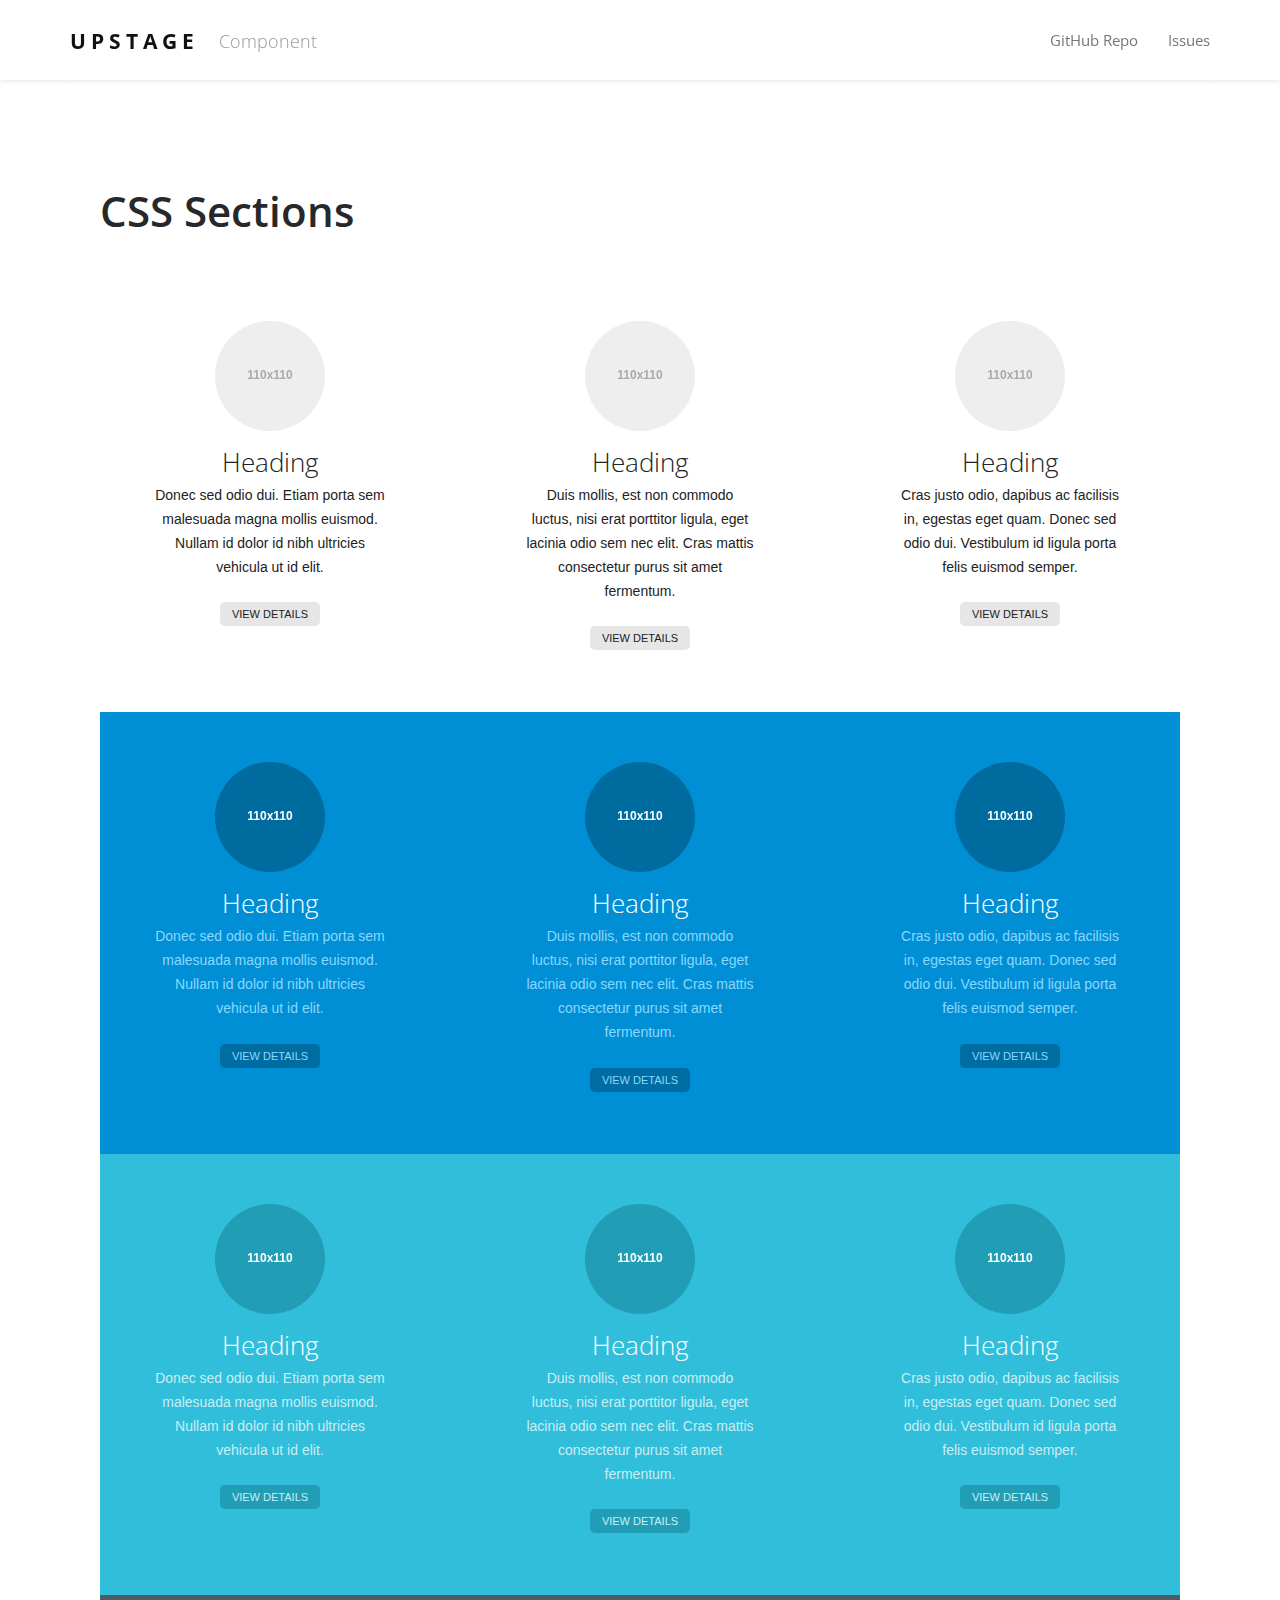
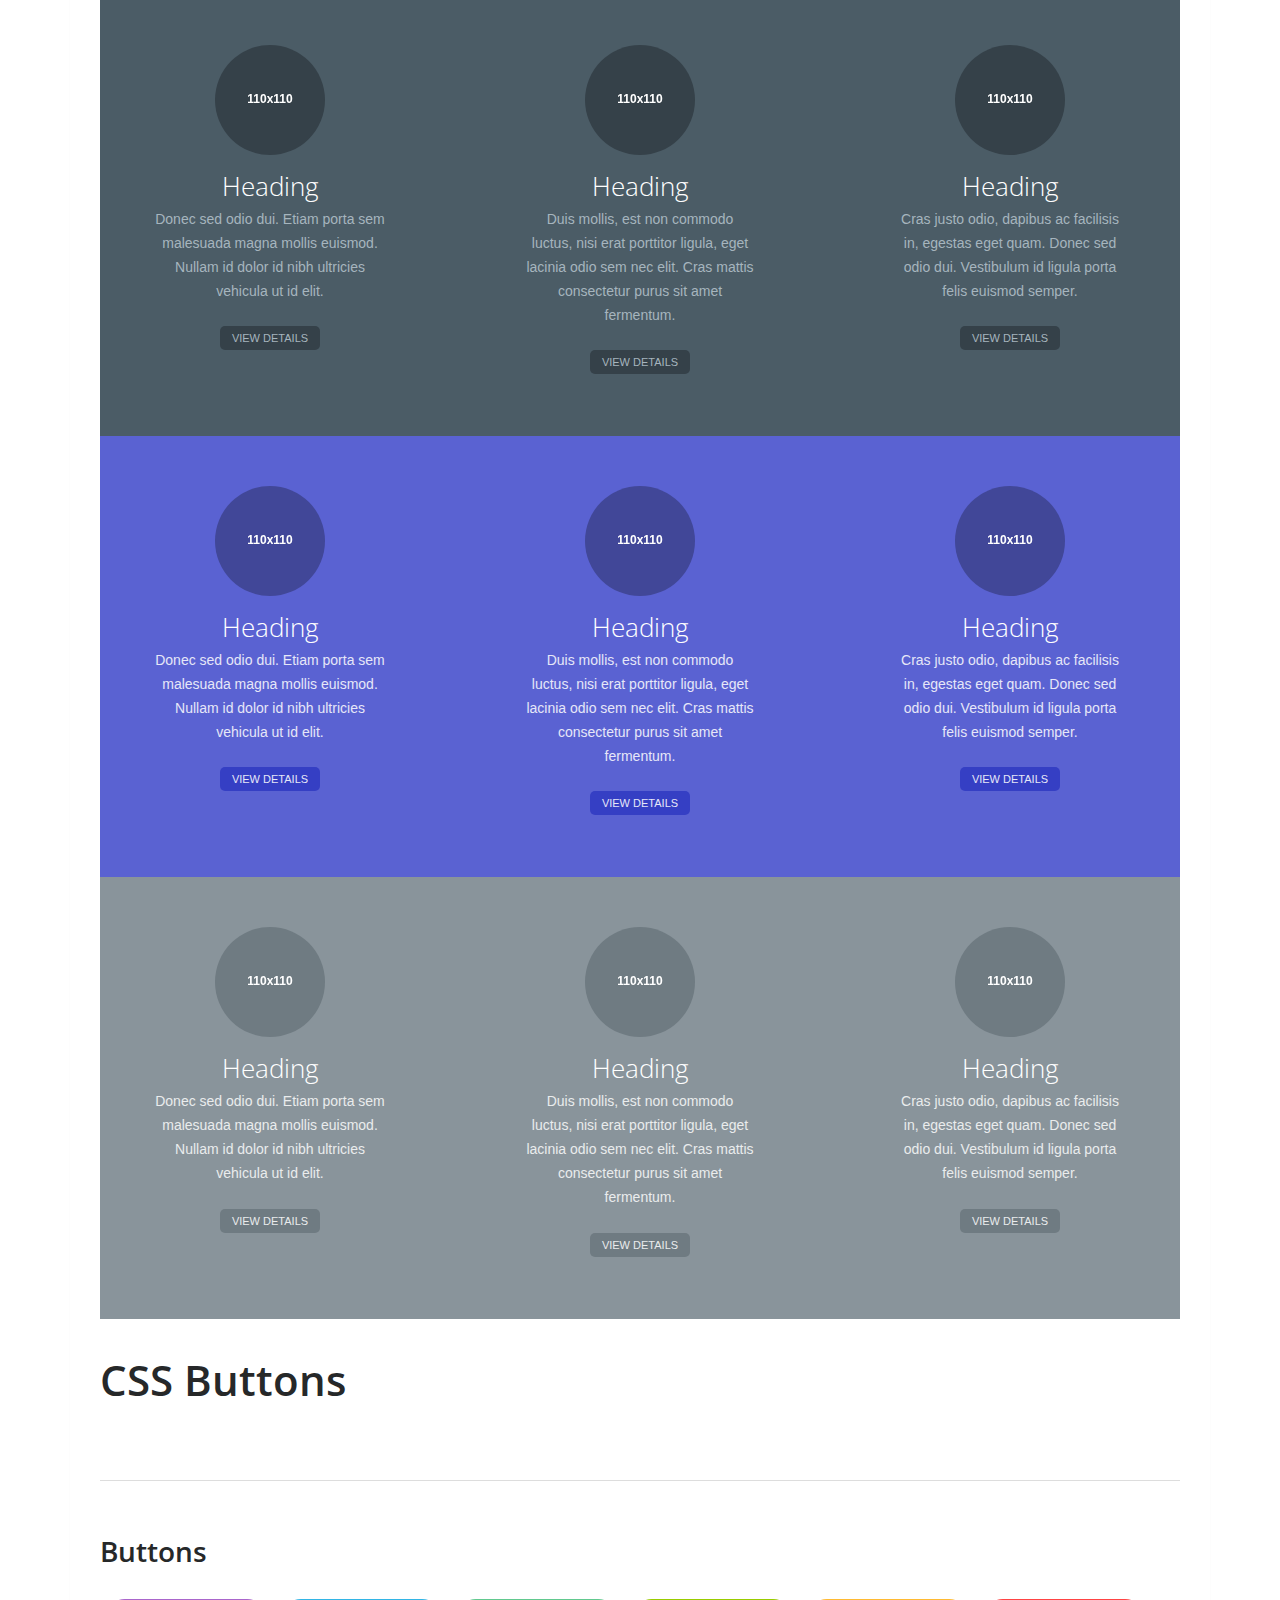
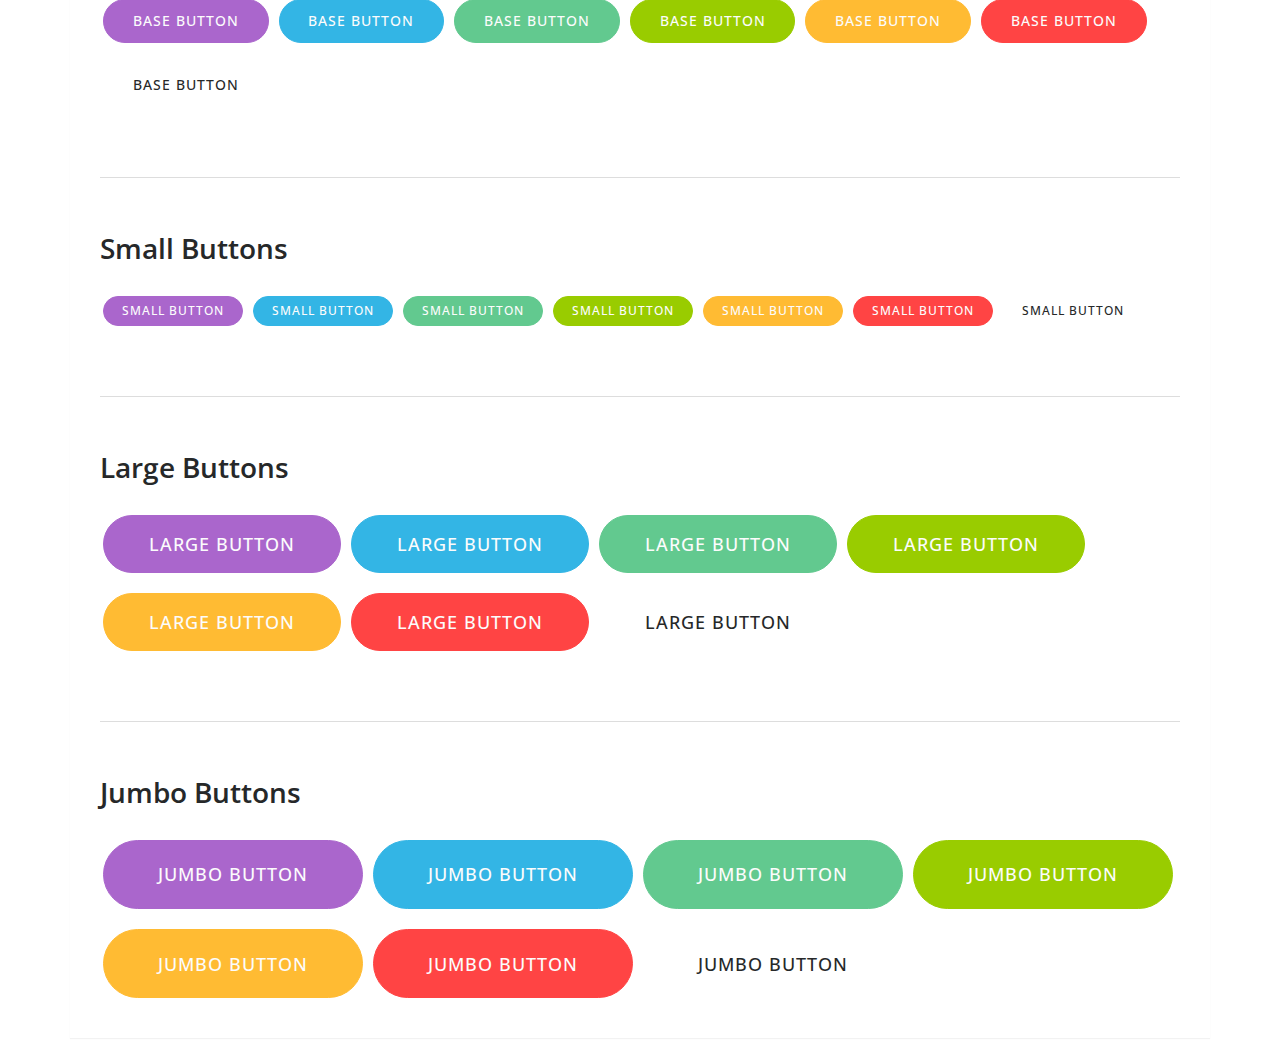
<file: bower_components/css-buttons/index.html>
<!DOCTYPE html>
<html lang="en">
  
  <head>
    <meta charset="UTF-8">
    <title>CSS Components | Upstage Component</title>
    <link rel="stylesheet" href="assets/upstage.css">
    <link rel="stylesheet" href="assets/components.css">
    <link rel="stylesheet" href="assets/docs.css">
  </head>
  
  <body>
    <div class="navbar navbar-fixed-top">
      <div class="navbar-inner">
        <div class="container">
          <a class="navbar-brand" href="index.html">UPSTAGE</a>
          <button class="navbar-toggle" type="button" data-toggle="collapse" data-target="nav-collapse">
            <span class="icon-bar"></span>
            <span class="icon-bar"></span>
            <span class="icon-bar"></span>
          </button>
          <div class="nav-collapse collapse bs-navbar-collapse">
            <ul class="nav navbar-nav">
              <li class="brand-subtitle">Component</li>
            </ul>
            <ul class="nav navbar-nav pull-right">
              <li>
                <a href="https://github.com/upstage/components/">GitHub Repo</a>
              </li>
              <li>
                <a href="https://github.com/upstage/components/issues">Issues</a>
              </li>
            </ul>
          </div>
        </div>
      </div>
    </div>
    <div class="container">
      <div class="row">
        <div class="col col-lg-12">
          <div class="panel panel-docs">
            <div class="page-header">
              <div class="container">
                <h1>CSS Sections</h1>
                <iframe src="http://ghbtns.com/github-btn.html?user=upstage&amp;repo=css-section&amp;type=watch&amp;count=true&amp;size=small" allowtransparency="true" frameborder="0" scrolling="0" width="100" height="20"></iframe>
                <iframe src="http://ghbtns.com/github-btn.html?user=upstage&amp;repo=css-section&amp;type=fork&amp;count=true&amp;size=small" allowtransparency="true" frameborder="0" scrolling="0" width="100" height="20"></iframe>
              </div>
            </div>
            <section class="section section-white">
              <div class="container-fluid text-center">
                <div class="row">
                  <div class="col col-lg-4">
                    <img class="img-circle" data-src="holder.js/110x110/#:#fff">
                    <h3>Heading</h3>
                    <p>Donec sed odio dui. Etiam porta sem malesuada magna mollis euismod. Nullam id dolor id nibh ultricies vehicula ut id elit.</p>
                    <p>
                      <a class="label" href="#">View details</a>
                    </p>
                  </div>
                  <div class="col col-lg-4">
                    <img class="img-circle" data-src="holder.js/110x110/#:#fff">
                    <h3>Heading</h3>
                    <p>Duis mollis, est non commodo luctus, nisi erat porttitor ligula, eget lacinia odio sem nec elit. Cras mattis consectetur purus sit amet fermentum.</p>
                    <p>
                      <a class="label" href="#">View details</a>
                    </p>
                  </div>
                  <div class="col col-lg-4">
                    <img class="img-circle" data-src="holder.js/110x110/#:#fff">
                    <h3>Heading</h3>
                    <p>Cras justo odio, dapibus ac facilisis in, egestas eget quam. Donec sed odio dui. Vestibulum id ligula porta felis euismod semper.</p>
                    <p>
                      <a class="label" href="#">View details</a>
                    </p>
                  </div>
                </div>
              </div>
            </section>
            <section class="section section-blue">
              <div class="container-fluid text-center">
                <div class="row">
                  <div class="col col-lg-4">
                    <img class="img-circle" data-src="holder.js/110x110/#006b9f:#fff">
                    <h3>Heading</h3>
                    <p>Donec sed odio dui. Etiam porta sem malesuada magna mollis euismod. Nullam id dolor id nibh ultricies vehicula ut id elit.</p>
                    <p>
                      <a class="label" href="#">View details</a>
                    </p>
                  </div>
                  <div class="col col-lg-4">
                    <img class="img-circle" data-src="holder.js/110x110/#006b9f:#fff">
                    <h3>Heading</h3>
                    <p>Duis mollis, est non commodo luctus, nisi erat porttitor ligula, eget lacinia odio sem nec elit. Cras mattis consectetur purus sit amet fermentum.</p>
                    <p>
                      <a class="label" href="#">View details</a>
                    </p>
                  </div>
                  <div class="col col-lg-4">
                    <img class="img-circle" data-src="holder.js/110x110/#006b9f:#fff">
                    <h3>Heading</h3>
                    <p>Cras justo odio, dapibus ac facilisis in, egestas eget quam. Donec sed odio dui. Vestibulum id ligula porta felis euismod semper.</p>
                    <p>
                      <a class="label" href="#">View details</a>
                    </p>
                  </div>
                </div>
              </div>
            </section>
            <section class="section section-aqua">
              <div class="container-fluid text-center">
                <div class="row">
                  <div class="col col-lg-4">
                    <img class="img-circle" data-src="holder.js/110x110/#219eb6:#fff">
                    <h3>Heading</h3>
                    <p>Donec sed odio dui. Etiam porta sem malesuada magna mollis euismod. Nullam id dolor id nibh ultricies vehicula ut id elit.</p>
                    <p>
                      <a class="label" href="#">View details</a>
                    </p>
                  </div>
                  <div class="col col-lg-4">
                    <img class="img-circle" data-src="holder.js/110x110/#219eb6:#fff">
                    <h3>Heading</h3>
                    <p>Duis mollis, est non commodo luctus, nisi erat porttitor ligula, eget lacinia odio sem nec elit. Cras mattis consectetur purus sit amet fermentum.</p>
                    <p>
                      <a class="label" href="#">View details</a>
                    </p>
                  </div>
                  <div class="col col-lg-4">
                    <img class="img-circle" data-src="holder.js/110x110/#219eb6:#fff">
                    <h3>Heading</h3>
                    <p>Cras justo odio, dapibus ac facilisis in, egestas eget quam. Donec sed odio dui. Vestibulum id ligula porta felis euismod semper.</p>
                    <p>
                      <a class="label" href="#">View details</a>
                    </p>
                  </div>
                </div>
              </div>
            </section>
            <section class="section section-slate">
              <div class="container-fluid text-center">
                <div class="row">
                  <div class="col col-lg-4">
                    <img class="img-circle" data-src="holder.js/110x110/#354149:#fff">
                    <h3>Heading</h3>
                    <p>Donec sed odio dui. Etiam porta sem malesuada magna mollis euismod. Nullam id dolor id nibh ultricies vehicula ut id elit.</p>
                    <p>
                      <a class="label" href="#">View details</a>
                    </p>
                  </div>
                  <div class="col col-lg-4">
                    <img class="img-circle" data-src="holder.js/110x110/#354149:#fff">
                    <h3>Heading</h3>
                    <p>Duis mollis, est non commodo luctus, nisi erat porttitor ligula, eget lacinia odio sem nec elit. Cras mattis consectetur purus sit amet fermentum.</p>
                    <p>
                      <a class="label" href="#">View details</a>
                    </p>
                  </div>
                  <div class="col col-lg-4">
                    <img class="img-circle" data-src="holder.js/110x110/#354149:#fff">
                    <h3>Heading</h3>
                    <p>Cras justo odio, dapibus ac facilisis in, egestas eget quam. Donec sed odio dui. Vestibulum id ligula porta felis euismod semper.</p>
                    <p>
                      <a class="label" href="#">View details</a>
                    </p>
                  </div>
                </div>
              </div>
            </section>
            <section class="section section-violet">
              <div class="container-fluid text-center">
                <div class="row">
                  <div class="col col-lg-4">
                    <img class="img-circle" data-src="holder.js/110x110/#414798:#fff">
                    <h3>Heading</h3>
                    <p>Donec sed odio dui. Etiam porta sem malesuada magna mollis euismod. Nullam id dolor id nibh ultricies vehicula ut id elit.</p>
                    <p>
                      <a class="label" href="#">View details</a>
                    </p>
                  </div>
                  <div class="col col-lg-4">
                    <img class="img-circle" data-src="holder.js/110x110/#414798:#fff">
                    <h3>Heading</h3>
                    <p>Duis mollis, est non commodo luctus, nisi erat porttitor ligula, eget lacinia odio sem nec elit. Cras mattis consectetur purus sit amet fermentum.</p>
                    <p>
                      <a class="label" href="#">View details</a>
                    </p>
                  </div>
                  <div class="col col-lg-4">
                    <img class="img-circle" data-src="holder.js/110x110/#414798:#fff">
                    <h3>Heading</h3>
                    <p>Cras justo odio, dapibus ac facilisis in, egestas eget quam. Donec sed odio dui. Vestibulum id ligula porta felis euismod semper.</p>
                    <p>
                      <a class="label" href="#">View details</a>
                    </p>
                  </div>
                </div>
              </div>
            </section>
            <section class="section section-gray">
              <div class="container-fluid text-center">
                <div class="row">
                  <div class="col col-lg-4">
                    <img class="img-circle" data-src="holder.js/110x110/#6f7b82:#fff">
                    <h3>Heading</h3>
                    <p>Donec sed odio dui. Etiam porta sem malesuada magna mollis euismod. Nullam id dolor id nibh ultricies vehicula ut id elit.</p>
                    <p>
                      <a class="label" href="#">View details</a>
                    </p>
                  </div>
                  <div class="col col-lg-4">
                    <img class="img-circle" data-src="holder.js/110x110/#6f7b82:#fff">
                    <h3>Heading</h3>
                    <p>Duis mollis, est non commodo luctus, nisi erat porttitor ligula, eget lacinia odio sem nec elit. Cras mattis consectetur purus sit amet fermentum.</p>
                    <p>
                      <a class="label" href="#">View details</a>
                    </p>
                  </div>
                  <div class="col col-lg-4">
                    <img class="img-circle" data-src="holder.js/110x110/#6f7b82:#fff">
                    <h3>Heading</h3>
                    <p>Cras justo odio, dapibus ac facilisis in, egestas eget quam. Donec sed odio dui. Vestibulum id ligula porta felis euismod semper.</p>
                    <p>
                      <a class="label" href="#">View details</a>
                    </p>
                  </div>
                </div>
              </div>
            </section>
            <div class="page-header">
              <div class="container">
                <h1>CSS Buttons</h1>
                <iframe src="http://ghbtns.com/github-btn.html?user=upstage&amp;repo=css-button&amp;type=watch&amp;count=true&amp;size=small" allowtransparency="true" frameborder="0" scrolling="0" width="100" height="20"></iframe>
                <iframe src="http://ghbtns.com/github-btn.html?user=upstage&amp;repo=css-button&amp;type=fork&amp;count=true&amp;size=small" allowtransparency="true" frameborder="0" scrolling="0" width="100" height="20"></iframe>
              </div>
            </div>
            <h2>Buttons</h2>
            <a class="btn btn-info" href="#">Base Button</a>
            <a class="btn btn-primary" href="#">Base Button</a>
            <a class="btn btn-jade" href="#">Base Button</a>
            <a class="btn btn-success" href="#">Base Button</a>
            <a class="btn btn-warning" href="#">Base Button</a>
            <a class="btn btn-danger" href="#">Base Button</a>
            <a class="btn btn-inverse" href="#">Base Button</a>
            <h2>Small Buttons</h2>
            <a class="btn btn-info btn-small" href="#">Small Button</a>
            <a class="btn btn-primary btn-small" href="#">Small Button</a>
            <a class="btn btn-jade btn-small" href="#">Small Button</a>
            <a class="btn btn-success btn-small" href="#">Small Button</a>
            <a class="btn btn-warning btn-small" href="#">Small Button</a>
            <a class="btn btn-danger btn-small" href="#">Small Button</a>
            <a class="btn btn-inverse btn-small" href="#">Small Button</a>
            <h2>Large Buttons</h2>
            <a class="btn btn-info btn-large" href="#">Large Button</a>
            <a class="btn btn-primary btn-large" href="#">Large Button</a>
            <a class="btn btn-jade btn-large" href="#">Large Button</a>
            <a class="btn btn-success btn-large" href="#">Large Button</a>
            <a class="btn btn-warning btn-large" href="#">Large Button</a>
            <a class="btn btn-danger btn-large" href="#">Large Button</a>
            <a class="btn btn-inverse btn-large" href="#">Large Button</a>
            <h2>Jumbo Buttons</h2>
            <a class="btn btn-info btn-jumbo" href="#">Jumbo Button</a>
            <a class="btn btn-primary btn-jumbo" href="#">Jumbo Button</a>
            <a class="btn btn-jade btn-jumbo" href="#">Jumbo Button</a>
            <a class="btn btn-success btn-jumbo" href="#">Jumbo Button</a>
            <a class="btn btn-warning btn-jumbo" href="#">Jumbo Button</a>
            <a class="btn btn-danger btn-jumbo" href="#">Jumbo Button</a>
            <a class="btn btn-inverse btn-jumbo" href="#">Jumbo Button</a>
          </div>
        </div>
      </div>
    </div>
    <script src="assets/highlight.js"></script>
    <script src="assets/holder.js"></script>
  </body>

</html>
</file>
<file: bower_components/css-buttons/assets/components.css>
/*!
/* CSS Buttons */
/* --------------------------------------------------------- */
/* Button psuedo states */
/* ------------------------- */
/* Easily pump out default styles, as well as :hover, :focus, :active, */
/* and disabled options for all buttons */
/* Base styles */
/* -------------------------------------------------- */
/* Core styles */
.btn {
  display: inline-block;
  padding: 14px 28.8px;
  margin-bottom: 0;
  /* For input.btn */

  font-size: 14px;
  font-weight: 500;
  line-height: 14px;
  letter-spacing: 1px;
  text-align: center;
  text-transform: uppercase;
  text-shadow: none;
  vertical-align: middle;
  cursor: pointer;
  border: 1px solid transparent;
  /* ensure that buttons do not have a border */

  border-radius: 100px;
  white-space: nowrap;
  -webkit-transition-duration: 0.1s;
  -moz-transition-duration: 0.1s;
  -o-transition-duration: 0.1s;
  transition-duration: 0.1s;
  -webkit-transition-property: color, background-color;
  -moz-transition-property: color, background-color;
  -o-transition-property: color, background-color;
  transition-property: color, background-color;
  -webkit-transition-timing-function: cubic-bezier(0.694, 0.0482, 0.335, 1);
  -moz-transition-timing-function: cubic-bezier(0.694, 0.0482, 0.335, 1);
  -o-transition-timing-function: cubic-bezier(0.694, 0.0482, 0.335, 1);
  transition-timing-function: cubic-bezier(0.694, 0.0482, 0.335, 1);
  -webkit-user-select: none;
  -moz-user-select: none;
  -ms-user-select: none;
  -o-user-select: none;
  user-select: none;
}
.btn:focus {
  outline: thin dotted #333;
  outline: 5px auto -webkit-focus-ring-color;
  outline-offset: -2px;
}
.btn:hover,
.btn:focus {
  color: #fff;
  text-decoration: none;
}
.btn:active,
.btn.active {
  outline: 0;
  background-image: none;
  -webkit-box-shadow: inset 0 3px 5px rgba(0, 0, 0, 0.125);
  box-shadow: inset 0 3px 5px rgba(0, 0, 0, 0.125);
}
.btn.disabled,
.btn[disabled],
fieldset[disabled] .btn {
  cursor: default;
  pointer-events: none;
  /* Future-proof disabling of clicks */

  opacity: 0.65;
  filter: alpha(opacity=65);
  -webkit-box-shadow: none;
  box-shadow: none;
}
/* Alternate buttons */
/* -------------------------------------------------- */
.btn-default {
  color: #222222;
  background-color: #e5e5e5;
  border-color: #e5e5e5;
}
.btn-default:hover,
.btn-default:focus,
.btn-default:active,
.btn-default.active {
  background-color: #cccccc;
  border-color: #cccccc;
}
.btn-default.disabled:hover,
.btn-default[disabled]:hover,
fieldset[disabled] .btn-default:hover,
.btn-default.disabled:focus,
.btn-default[disabled]:focus,
fieldset[disabled] .btn-default:focus,
.btn-default.disabled:active,
.btn-default[disabled]:active,
fieldset[disabled] .btn-default:active,
.btn-default.disabled.active,
.btn-default[disabled].active,
fieldset[disabled] .btn-default.active {
  background-color: #e5e5e5;
  border-color: #e5e5e5;
}
.btn-primary {
  color: #fcfcfc;
  background-color: #33b5e5;
  border-color: #33b5e5;
}
.btn-primary:hover,
.btn-primary:focus,
.btn-primary:active,
.btn-primary.active {
  background-color: #1a9bcb;
  border-color: #1a9bcb;
}
.btn-primary.disabled:hover,
.btn-primary[disabled]:hover,
fieldset[disabled] .btn-primary:hover,
.btn-primary.disabled:focus,
.btn-primary[disabled]:focus,
fieldset[disabled] .btn-primary:focus,
.btn-primary.disabled:active,
.btn-primary[disabled]:active,
fieldset[disabled] .btn-primary:active,
.btn-primary.disabled.active,
.btn-primary[disabled].active,
fieldset[disabled] .btn-primary.active {
  background-color: #33b5e5;
  border-color: #33b5e5;
}
/* Warning appears as orange */
.btn-warning {
  color: #fcfcfc;
  background-color: #ffbb33;
  border-color: #ffbb33;
}
.btn-warning:hover,
.btn-warning:focus,
.btn-warning:active,
.btn-warning.active {
  background-color: #ffaa00;
  border-color: #ffaa00;
}
.btn-warning.disabled:hover,
.btn-warning[disabled]:hover,
fieldset[disabled] .btn-warning:hover,
.btn-warning.disabled:focus,
.btn-warning[disabled]:focus,
fieldset[disabled] .btn-warning:focus,
.btn-warning.disabled:active,
.btn-warning[disabled]:active,
fieldset[disabled] .btn-warning:active,
.btn-warning.disabled.active,
.btn-warning[disabled].active,
fieldset[disabled] .btn-warning.active {
  background-color: #ffbb33;
  border-color: #ffbb33;
}
/* Danger and error appear as red */
.btn-danger {
  color: #fcfcfc;
  background-color: #ff4444;
  border-color: #ff4444;
}
.btn-danger:hover,
.btn-danger:focus,
.btn-danger:active,
.btn-danger.active {
  background-color: #ff1111;
  border-color: #ff1111;
}
.btn-danger.disabled:hover,
.btn-danger[disabled]:hover,
fieldset[disabled] .btn-danger:hover,
.btn-danger.disabled:focus,
.btn-danger[disabled]:focus,
fieldset[disabled] .btn-danger:focus,
.btn-danger.disabled:active,
.btn-danger[disabled]:active,
fieldset[disabled] .btn-danger:active,
.btn-danger.disabled.active,
.btn-danger[disabled].active,
fieldset[disabled] .btn-danger.active {
  background-color: #ff4444;
  border-color: #ff4444;
}
/* Success appears as green */
.btn-success {
  color: #fcfcfc;
  background-color: #99cc00;
  border-color: #99cc00;
}
.btn-success:hover,
.btn-success:focus,
.btn-success:active,
.btn-success.active {
  background-color: #739900;
  border-color: #739900;
}
.btn-success.disabled:hover,
.btn-success[disabled]:hover,
fieldset[disabled] .btn-success:hover,
.btn-success.disabled:focus,
.btn-success[disabled]:focus,
fieldset[disabled] .btn-success:focus,
.btn-success.disabled:active,
.btn-success[disabled]:active,
fieldset[disabled] .btn-success:active,
.btn-success.disabled.active,
.btn-success[disabled].active,
fieldset[disabled] .btn-success.active {
  background-color: #99cc00;
  border-color: #99cc00;
}
/* Info appears as blue-green */
.btn-info {
  color: #fcfcfc;
  background-color: #aa66cc;
  border-color: #aa66cc;
}
.btn-info:hover,
.btn-info:focus,
.btn-info:active,
.btn-info.active {
  background-color: #9540bf;
  border-color: #9540bf;
}
.btn-info.disabled:hover,
.btn-info[disabled]:hover,
fieldset[disabled] .btn-info:hover,
.btn-info.disabled:focus,
.btn-info[disabled]:focus,
fieldset[disabled] .btn-info:focus,
.btn-info.disabled:active,
.btn-info[disabled]:active,
fieldset[disabled] .btn-info:active,
.btn-info.disabled.active,
.btn-info[disabled].active,
fieldset[disabled] .btn-info.active {
  background-color: #aa66cc;
  border-color: #aa66cc;
}
/* Jade appears as green-blue */
.btn-jade {
  color: #fcfcfc;
  background-color: #62c98f;
  border-color: #62c98f;
}
.btn-jade:hover,
.btn-jade:focus,
.btn-jade:active,
.btn-jade.active {
  background-color: #3fb974;
  border-color: #3fb974;
}
.btn-jade.disabled:hover,
.btn-jade[disabled]:hover,
fieldset[disabled] .btn-jade:hover,
.btn-jade.disabled:focus,
.btn-jade[disabled]:focus,
fieldset[disabled] .btn-jade:focus,
.btn-jade.disabled:active,
.btn-jade[disabled]:active,
fieldset[disabled] .btn-jade:active,
.btn-jade.disabled.active,
.btn-jade[disabled].active,
fieldset[disabled] .btn-jade.active {
  background-color: #62c98f;
  border-color: #62c98f;
}
/* Inverse appears as white */
.btn-inverse {
  color: #262829;
  background-color: #ffffff;
  border-color: #ffffff;
}
.btn-inverse:hover,
.btn-inverse:focus,
.btn-inverse:active,
.btn-inverse.active {
  background-color: #e6e6e6;
  border-color: #e6e6e6;
}
.btn-inverse.disabled:hover,
.btn-inverse[disabled]:hover,
fieldset[disabled] .btn-inverse:hover,
.btn-inverse.disabled:focus,
.btn-inverse[disabled]:focus,
fieldset[disabled] .btn-inverse:focus,
.btn-inverse.disabled:active,
.btn-inverse[disabled]:active,
fieldset[disabled] .btn-inverse:active,
.btn-inverse.disabled.active,
.btn-inverse[disabled].active,
fieldset[disabled] .btn-inverse.active {
  background-color: #ffffff;
  border-color: #ffffff;
}
.btn-inverse:hover,
.btn-inverse:focus,
.btn-inverse:active,
.btn-inverse.active {
  color: #262829;
  background-color: #e6e6e6;
  border-color: #e6e6e6;
}
/* Link buttons */
/* ------------------------- */
/* Make a button look and behave like a link */
.btn-link,
.btn-link:active,
.btn-link[disabled],
fieldset[disabled] .btn-link {
  background-color: transparent;
  background-image: none;
  -webkit-box-shadow: none;
  box-shadow: none;
}
.btn-link,
.btn-link:hover,
.btn-link:focus,
.btn-link:active {
  border-color: transparent;
}
.btn-link {
  color: #33b5e5;
  font-weight: normal;
  cursor: pointer;
  border-radius: 0;
}
.btn-link:hover,
.btn-link:focus {
  color: #1a9bcb;
  text-decoration: underline;
  background-color: transparent;
}
.btn-link[disabled]:hover,
fieldset[disabled] .btn-link:hover,
.btn-link[disabled]:focus,
fieldset[disabled] .btn-link:focus {
  color: #333333;
  text-decoration: none;
}
/* Button Sizes */
/* -------------------------------------------------- */
.btn-jumbo {
  padding: 26.599999999999998px 54px;
  font-size: 18px;
}
.btn-large {
  padding: 21px 45px;
  font-size: 18px;
}
.btn-small {
  padding: 5px 18px;
  font-size: 12px;
  line-height: 1.5;
  /* ensure proper height of button next to small input */

}
.btn-mini {
  padding: 3px 16px;
  font-size: 11px;
  line-height: 1;
  /* ensure proper height of button next to small input */

}
/* Button Sizes */
/* -------------------------------------------------- */
/* Large button */
.button-large {
  width: 100%;
  font-family: "Open Sans", 'Open Sans', 'Helvetica Neue', Helvetica, Arial, sans-serif;
  padding: 0 30px;
  font-size: 17px;
  line-height: 64px;
  letter-spacing: 1px;
  border-radius: 40px;
}
/* Small button */
.button-small {
  padding: 9px 25px;
  font-size: 12px;
}
/* Mini button */
.button-mini {
  padding: 6px 20px;
  font-size: 10px;
}
/* Block button */
/* -------------------------------------------------- */
.btn-block {
  display: block;
  width: 100%;
  padding-left: 0;
  padding-right: 0;
}
/* Vertically space out multiple block buttons */
.btn-block + .btn-block {
  margin-top: 5px;
}
/* Specificity overrides */
input[type="submit"].btn-block,
input[type="reset"].btn-block,
input[type="button"].btn-block {
  width: 100%;
}
/* Centered button */
.button-centered {
  position: absolute;
  top: 50%;
  left: 50%;
}
/* Alternate styles */
/* -------------------------------------------------- */
.button-jade {
  color: #fcfcfc;
  background: #62c98f;
  -webkit-transition: all 0.1s ease-out;
  -moz-transition: all 0.1s ease-out;
  -o-transition: all 0.1s ease-out;
  transition: all 0.1s ease-out;
}
.button-jade:hover {
  color: #fcfcfc;
  background: #20c97b;
}
/* Cool gray */
.button-coolgray {
  color: #fff;
  background-color: #3f4546;
}
.button-white {
  color: #222;
  background: #fff;
}
.button-white:hover {
  color: #222;
  background: #e5e5e5;
}
.button-dark {
  color: #fff;
  background-color: #222;
}
.button-dark:hover {
  background-color: #444;
}
/* Buttons */
/* -------------------------------- */
.btn-facebook {
  display: block;
  width: 180px;
  padding-left: 24px;
  font-size: 18px;
  font-weight: 300;
  line-height: 56px;
  text-decoration: none;
  background-color: #3a5898;
  background-position: 12px center;
  background-repeat: no-repeat;
  border-radius: 10px;
}
.btn-facebook:hover {
  background-color: #2f4a84;
}
/*!
/* CSS Section
/* ----------------------------------------- */
/* Base Palette */
/* Base Typography */
/* Spacing */
.section {
  font-family: "Open Sans", 'Helvetica Neue', Helvetica, Arial, sans-serif;
  padding: 50px 0 40px;
  background-color: #ffffff;
  text-shadow: none;
  /* Add vertical spacing to Bootstrap grid columns */

  /* Headigns */

  /* Paragraph and button styles. */

  /* ------------------------------------------- */

  /* We use .label instead of .btn since less code is required for customizations. */

}
.section .col {
  padding: 0 70px;
}
.section h2,
.section h3 {
  color: #222;
  padding: 15px 0 5px 0;
  margin: 0;
  font-weight: 300;
}
.section h3 {
  font-size: 26px;
  line-height: 32px;
}
.section p,
.section .label {
  color: #222;
  font-family: 'Helvetica Neue', Helvetica, Arial, sans-serif;
  line-height: 24px;
  font-size: 14px;
}
.section .label {
  padding: 0 12px;
  font-size: 11px;
  font-weight: 300;
  text-shadow: none;
  text-transform: uppercase;
  background: #e6e6e6;
}
.section .label:hover {
  color: #fff;
  background: rgba(0, 0, 0, 0.35);
}
.section-aqua {
  background-color: #30beda;
}
.section-aqua h1,
.section-aqua h2,
.section-aqua h3 {
  color: #ffffff;
}
.section-aqua p,
.section-aqua .label,
.section-aqua .label:hover {
  color: #c7eef5;
}
.section-aqua .label {
  background: #219eb6;
}
.section-aqua .label:hover {
  background: rgba(0, 0, 0, 0.35);
}
.section-blue {
  background-color: #008fd5;
}
.section-blue h1,
.section-blue h2,
.section-blue h3 {
  color: #ffffff;
}
.section-blue p,
.section-blue .label,
.section-blue .label:hover {
  color: #88d8ff;
}
.section-blue .label {
  background: #006da2;
}
.section-blue .label:hover {
  background: rgba(0, 0, 0, 0.35);
}
.section-slate {
  background-color: #4b5c66;
}
.section-slate h1,
.section-slate h2,
.section-slate h3 {
  color: #ffffff;
}
.section-slate p,
.section-slate .label,
.section-slate .label:hover {
  color: #a6b5be;
}
.section-slate .label {
  background: #354149;
}
.section-slate .label:hover {
  background: rgba(0, 0, 0, 0.35);
}
.section-violet {
  background-color: #5a62d2;
}
.section-violet h1,
.section-violet h2,
.section-violet h3 {
  color: #ffffff;
}
.section-violet p,
.section-violet .label,
.section-violet .label:hover {
  color: #e6e7f8;
}
.section-violet .label {
  background: #353fc4;
}
.section-violet .label:hover {
  background: rgba(0, 0, 0, 0.35);
}
.section-gray {
  background-color: #89949b;
}
.section-gray h1,
.section-gray h2,
.section-gray h3 {
  color: #ffffff;
}
.section-gray p,
.section-gray .label,
.section-gray .label:hover {
  color: #eaeced;
}
.section-gray .label {
  background: #6f7b82;
}
.section-gray .label:hover {
  background: rgba(0, 0, 0, 0.35);
}
</file>
<file: bower_components/css-buttons/assets/docs.css>
@import url(http://fonts.googleapis.com/css?family=Open+Sans:400,300,600,700);
/*
 * Project-specific overrides
 */
body {
  background: #fff;
}
.btn {
  margin: 10px 3px;
}
.page-header {
  border: none;
}
.subhead h1,
.page-header h1 {
  text-align: center;
  display: inline-block;
}
.subhead iframe,,
.page-header iframe {
  margin-left: -15px;
}
.subhead iframe:first-of-type,
.page-header iframe:first-of-type {
  margin-left: 30px;
}
.subhead {
  text-align: center;
}
.subhead ~ .subhead {
  margin: 0;
}
/*
 * Bootstrap Overrides
 */
.navbar {
  padding-left: 0;
  padding-right: 0;
}
 /* Masthead */
.subhead {
  color: #666;
  background-color: #f5f5f5;
  box-shadow: inset 0 -2px 6px 0 rgba(0,0,0,.15);
}
.subhead h1 {
  font-size: 30px;
  font-weight: 300;
  text-align: center;
  text-transform: none;
}


/* Subtitle next to navbar-brand  */
.navbar .brand-subtitle {
  color: #999;
  font-weight: 300;
  font-size: 18px;
  padding: 29px 0 0 0;
}

/*
 * github.com style (c) Vasily Polovnyov <vast@whiteants.net>
 */
pre code {
  display: block; padding: 0.5em;
  color: #333;
  background: #f8f8ff
}

pre .comment,
pre .template_comment,
pre .diff .header,
pre .javadoc {
  color: #998;
  font-style: italic
}

pre .keyword,
pre .css .rule .keyword,
pre .winutils,
pre .javascript .title,
pre .nginx .title,
pre .subst,
pre .request,
pre .status {
  color: #333;
  font-weight: bold
}

pre .number,
pre .hexcolor,
pre .ruby .constant {
  color: #099;
}

pre .string,
pre .tag .value,
pre .phpdoc,
pre .tex .formula {
  color: #d14
}

pre .title,
pre .id,
pre .coffeescript .params,
pre .scss .preprocessor {
  color: #900;
  font-weight: bold
}

pre .javascript .title,
pre .lisp .title,
pre .clojure .title,
pre .subst {
  font-weight: normal
}

pre .class .title,
pre .haskell .type,
pre .vhdl .literal,
pre .tex .command {
  color: #458;
  font-weight: bold
}

pre .tag,
pre .tag .title,
pre .rules .property,
pre .django .tag .keyword {
  color: #000080;
  font-weight: normal
}

pre .attribute,
pre .variable,
pre .lisp .body {
  color: #008080
}

pre .regexp {
  color: #009926
}

pre .class {
  color: #458;
  font-weight: bold
}

pre .symbol,
pre .ruby .symbol .string,
pre .lisp .keyword,
pre .tex .special,
pre .prompt {
  color: #990073
}

pre .built_in,
pre .lisp .title,
pre .clojure .built_in {
  color: #0086b3
}

pre .preprocessor,
pre .pi,
pre .doctype,
pre .shebang,
pre .cdata {
  color: #999;
  font-weight: bold
}

pre .deletion {
  background: #fdd
}

pre .addition {
  background: #dfd
}

pre .diff .change {
  background: #0086b3
}

pre .chunk {
  color: #aaa
}
</file>
<file: bower_components/css-buttons/assets/upstage.css>
@import url(http://fonts.googleapis.com/css?family=Open+Sans:200,300,400,600,700|Oswald:400,300);
/*! normalize.css v2.1.0 | MIT License | git.io/normalize */
article,
aside,
details,
figcaption,
figure,
footer,
header,
hgroup,
main,
nav,
section,
summary {
  display: block;
}
audio,
canvas,
video {
  display: inline-block;
}
audio:not([controls]) {
  display: none;
  height: 0;
}
[hidden] {
  display: none;
}
html {
  font-family: sans-serif;
  -webkit-text-size-adjust: 100%;
  -ms-text-size-adjust: 100%;
}
body {
  margin: 0;
}
a:focus {
  outline: 0 none;
}
a:active,
a:hover {
  outline: 0;
}
h1 {
  font-size: 2em;
  margin: 0.67em 0;
}
abbr[title] {
  border-bottom: 1px dotted;
}
b,
strong {
  font-weight: bold;
}
dfn {
  font-style: italic;
}
hr {
  -moz-box-sizing: content-box;
  box-sizing: content-box;
  height: 0;
}
mark {
  background: #ff0;
  color: #000;
}
code,
kbd,
pre,
samp {
  font-family: monospace, serif;
  font-size: 1em;
}
pre {
  white-space: pre-wrap;
}
q {
  quotes: "\201C" "\201D" "\2018" "\2019";
}
small {
  font-size: 80%;
}
sub,
sup {
  font-size: 75%;
  line-height: 0;
  position: relative;
  vertical-align: baseline;
}
sup {
  top: -0.5em;
}
sub {
  bottom: -0.25em;
}
img {
  border: 0;
}
svg:not(:root) {
  overflow: hidden;
}
figure {
  margin: 0;
}
fieldset {
  border: 1px solid #c0c0c0;
  margin: 0 2px;
  padding: 0.35em 0.625em 0.75em;
}
legend {
  border: 0;
  padding: 0;
}
button,
input,
select,
textarea {
  font-family: inherit;
  font-size: 100%;
  margin: 0;
}
button,
input {
  line-height: normal;
}
button,
select {
  text-transform: none;
}
button,
html input[type="button"],
input[type="reset"],
input[type="submit"] {
  -webkit-appearance: button;
  cursor: pointer;
}
button[disabled],
html input[disabled] {
  cursor: default;
}
input[type="checkbox"],
input[type="radio"] {
  box-sizing: border-box;
  padding: 0;
}
input[type="search"] {
  -webkit-appearance: textfield;
  -moz-box-sizing: content-box;
  -webkit-box-sizing: content-box;
  box-sizing: content-box;
}
input[type="search"]::-webkit-search-cancel-button,
input[type="search"]::-webkit-search-decoration {
  -webkit-appearance: none;
}
button::-moz-focus-inner,
input::-moz-focus-inner {
  border: 0;
  padding: 0;
}
textarea {
  overflow: auto;
  vertical-align: top;
}
table {
  border-collapse: collapse;
  border-spacing: 0;
}
@media print {
  * {
    text-shadow: none !important;
    color: #000 !important;
    background: transparent !important;
    box-shadow: none !important;
  }
  a,
  a:visited {
    text-decoration: underline;
  }
  a[href]:after {
    content: " (" attr(href) ")";
  }
  abbr[title]:after {
    content: " (" attr(title) ")";
  }
  .ir a:after,
  a[href^="javascript:"]:after,
  a[href^="#"]:after {
    content: "";
  }
  pre,
  blockquote {
    border: 1px solid #999;
    page-break-inside: avoid;
  }
  thead {
    display: table-header-group;
  }
  tr,
  img {
    page-break-inside: avoid;
  }
  img {
    max-width: 100% !important;
  }
  @page  {
    margin: 2cm .5cm;
  }
  p,
  h2,
  h3 {
    orphans: 3;
    widows: 3;
  }
  h2,
  h3 {
    page-break-after: avoid;
  }
  .navbar,
  .navbar {
    display: none;
  }
}
/*
 * Bootstrap Documentation
 * Special styles for presenting Bootstrap's documentation and code examples.
 */
/* Key scaffolding
-------------------------------------------------- */
body {
  position: relative;
  /* For scrollyspy */

  padding-top: 50px;
  /* Account for fixed navbar */

}
/* Top nav and header
-------------------------------------------------- */
.bs-docs-nav {
  background-color: #b94a48;
}
.bs-docs-nav .navbar-brand {
  color: #fff;
}
.bs-docs-nav .navbar-nav > li > a {
  color: #e6cac8;
}
.bs-docs-nav .navbar-nav > li > a:hover {
  color: #fff;
}
.bs-docs-nav .navbar-nav > .active > a,
.bs-docs-nav .navbar-nav > .active > a:hover {
  color: #fff;
  background-color: #993c3a;
}
.bs-docs-nav .navbar-toggle {
  border-color: #b94a48;
}
.bs-docs-nav .navbar-toggle:hover {
  background-color: #993c3a;
  border-color: #993c3a;
}
/* Homepage masthead
-------------------------------------------------- */
.bs-masthead {
  position: relative;
  margin-bottom: 20px;
  padding: 30px 15px;
  text-align: center;
}
.bs-masthead h1 {
  font-size: 50px;
  line-height: 1;
}
.bs-masthead .bs-social {
  margin-top: 80px;
}
/* Download button */
.bs-masthead .btn {
  margin-top: 5px;
  margin-bottom: 5px;
  padding: 18px 24px;
  font-size: 21px;
  color: #b94a48;
  /* redeclare to override the `.jumbotron a` */

  background-color: #fff;
  border-color: #e5e5e5;
}
.bs-masthead .btn:hover,
.bs-masthead .btn:active {
  color: #fff;
  /* redeclare to override the `.jumbotron a` */

  background-color: #b94a48;
  border-color: #b94a48;
}
/* Textual links */
.bs-masthead-links {
  margin: 20px 0;
  list-style: none;
}
.bs-masthead-links li {
  display: inline;
  color: #999;
}
.bs-masthead-links li + li {
  margin-left: 20px;
}
/* Customize and Download button
-------------------------------------------------- */
.bs-customizer .toggle {
  float: right;
}
.bs-customizer label {
  margin-top: 10px;
  font-weight: 500;
  color: #555;
}
.bs-customizer h4 {
  margin-top: 15px;
}
.bs-customizer input[type="text"] {
  background-color: #fafafa;
}
.bs-customize-download {
  text-align: center;
}
.bs-customize-download .btn {
  margin-top: 5px;
  margin-bottom: 5px;
  padding: 18px 24px;
  font-size: 21px;
  color: #b94a48;
  background-color: #fff;
  border-color: #b94a48;
}
.bs-customize-download .btn:hover,
.bs-customize-download .btn:active {
  color: #fff;
  background-color: #b94a48;
}
/* Docs pages and sections
-------------------------------------------------- */
/* Page headers */
.bs-header {
  padding: 30px 30px 40px;
  font-size: 16px;
  color: #5a5a5a;
  text-align: center;
  border-bottom: 1px solid #ddd;
}
.bs-header h1 {
  color: #b94a48;
}
.bs-header p {
  font-weight: 300;
  line-height: 1.5;
}
/* Padding for in-page bookmarks */
.bs-docs-section {
  padding-top: 30px;
}
/* Docs sidebar
-------------------------------------------------- */
/* By default it's not affixed in mobile views, so undo that */
.bs-sidebar.affix {
  position: static;
}
/* First level of nav */
.bs-sidenav {
  margin-top: 30px;
  margin-bottom: 30px;
  padding-top: 15px;
  padding-bottom: 15px;
  text-shadow: 0 1px 0 #fff;
  background-color: #f5f5f5;
  border-radius: 5px;
}
/* All levels of nav */
.bs-sidebar .nav > li > a {
  display: block;
  color: #666;
  padding: 4px 20px;
}
.bs-sidebar .nav > li > a:hover,
.bs-sidebar .nav > li > a:focus {
  text-decoration: none;
  border-right: 1px solid #d5d5d5;
}
.bs-sidebar .nav > .active > a,
.bs-sidebar .nav > .active:hover > a,
.bs-sidebar .nav > .active:focus > a {
  font-weight: 500;
  color: #b94a48;
  background-color: transparent;
  border-right: 1px solid #b94a48;
}
/* Nav: second level (shown on .active) */
.bs-sidebar .nav .nav {
  display: none;
  margin-bottom: 5px;
}
.bs-sidebar .nav > .active > ul {
  display: block;
}
.bs-sidebar .nav .nav > li > a {
  padding-top: 2px;
  padding-bottom: 2px;
  padding-left: 30px;
  font-size: 90%;
}
/* Side notes for calling out things
-------------------------------------------------- */
.bs-callout {
  margin: 20px 0;
  padding: 15px 30px 15px 15px;
  background-color: #fcf2f2;
  border-left: 5px solid #df7c7b;
}
.bs-callout h4 {
  margin-top: 0;
}
.bs-callout p:last-child {
  margin-bottom: 0;
}
.bs-callout code,
.bs-callout .highlight {
  background-color: #fff;
}
/* Special grid styles
-------------------------------------------------- */
.show-grid {
  margin-bottom: 15px;
}
.show-grid .col {
  padding-top: 10px;
  padding-bottom: 10px;
  background-color: #eee;
  border: 1px solid #ddd;
}
.show-grid .col:hover {
  background-color: #ddd;
}
/* Bootstrap code examples
-------------------------------------------------- */
/* Base class */
.bs-example {
  position: relative;
  padding: 39px 14px 14px;
  margin-bottom: -1px;
  border: 1px solid #ddd;
  border-top-left-radius: 4px;
  border-top-right-radius: 4px;
}
/* Echo out a label for the example */
.bs-example:after {
  content: "Example";
  position: absolute;
  top: -1px;
  left: -1px;
  padding: 3px 7px;
  font-size: 12px;
  font-weight: bold;
  color: #9da0a4;
  background-color: #f5f5f5;
  border: 1px solid #ddd;
  border-top-left-radius: 4px;
  border-bottom-right-radius: 4px;
}
/* Tweak display of the examples */
.bs-example + .prettyprint,
.bs-example + .highlight {
  margin-top: 0;
  border-top-left-radius: 0;
  border-top-right-radius: 0;
}
/* Tweak content of examples for optimum awesome */
.bs-example > p:last-child,
.bs-example > ul:last-child,
.bs-example > ol:last-child,
.bs-example > blockquote:last-child,
.bs-example > input:last-child,
.bs-example > select:last-child,
.bs-example > textarea:last-child,
.bs-example > .table:last-child,
.bs-example > .navbar:last-child .bs-example > .jumbotron:last-child,
.bs-example > .alert:last-child,
.bs-example > .panel:last-child,
.bs-example > .list-group:last-child,
.bs-example > .well:last-child {
  margin-bottom: 0;
}
.bs-example > .close {
  float: none;
}
/* Typography */
.bs-example-type .table td {
  color: #999;
  vertical-align: middle;
  border-color: ;
}
.bs-example-type .table td,
.bs-example-type .table th {
  padding: 15px 0;
  border-color: #eee;
}
.bs-example-type .table tr:first-child td,
.bs-example-type .table tr:first-child th {
  border-top: 0;
}
.bs-example-type h1,
.bs-example-type h2,
.bs-example-type h3,
.bs-example-type h4,
.bs-example-type h5,
.bs-example-type h6 {
  margin: 0;
}
/* Forms */
.bs-example.form-inline select,
.bs-example.form-inline input[type="text"],
.bs-example.form-inline input[type="password"] {
  width: 180px;
}
.bs-example-control-sizing input[type="text"] + input[type="text"] {
  margin-top: 10px;
}
/* List groups */
.bs-example > .list-group {
  max-width: 400px;
}
/* Navbar examples */
.bs-navbar-top-example,
.bs-navbar-bottom-example {
  z-index: 1;
  padding: 0;
  min-height: 110px;
  overflow: hidden;
  /* cut the drop shadows off */

}
.bs-navbar-top-example .navbar-fixed-top,
.bs-navbar-bottom-example .navbar-fixed-bottom,
.bs-navbar-top-example .navbar,
.bs-navbar-top-example .navbar {
  position: relative;
  margin-left: 0;
  margin-right: 0;
}
.bs-navbar-top-example .navbar-fixed-top,
.bs-navbar-top-example .navbar,
.bs-navbar-top-example .navbar {
  top: -1px;
}
.bs-navbar-bottom-example .navbar-fixed-bottom {
  bottom: -1px;
}
.bs-navbar-top-example {
  -webkit-border-radius: 0 0 4px 4px;
  -moz-border-radius: 0 0 4px 4px;
  border-radius: 0 0 4px 4px;
}
.bs-navbar-top-example:after {
  top: auto;
  bottom: -1px;
  -webkit-border-radius: 0 4px 0 4px;
  -moz-border-radius: 0 4px 0 4px;
  border-radius: 0 4px 0 4px;
}
.bs-navbar-bottom-example {
  -webkit-border-radius: 4px 4px 0 0;
  -moz-border-radius: 4px 4px 0 0;
  border-radius: 4px 4px 0 0;
}
.bs-navbar-bottom-example .navbar {
  margin-bottom: 0;
}
/* Example modals */
.bs-example-modal {
  background-color: #f5f5f5;
}
.bs-example-modal .modal {
  position: relative;
  top: auto;
  right: auto;
  left: auto;
  bottom: auto;
  z-index: 1;
  display: block;
}
.bs-example-modal .modal-dialog {
  left: auto;
  margin-left: auto;
  margin-right: auto;
}
/* Example dropdowns */
.bs-example > .dropdown > .dropdown-menu,
.bs-example-submenu > .pull-left > .dropup > .dropdown-menu,
.bs-example-submenu > .pull-left > .dropdown > .dropdown-menu {
  position: static;
  display: block;
  margin-bottom: 5px;
}
.bs-example-submenu {
  min-height: 230px;
}
.bs-example-submenu > .pull-left + .pull-left {
  margin-left: 20px;
}
/* Example tabbable tabs */
.bs-example-tabs .nav-tabs {
  margin-bottom: 15px;
}
/* Tooltips */
.bs-example-tooltips {
  text-align: center;
  margin: 0 0 10px;
  list-style: none;
}
.bs-example-tooltips li {
  display: inline;
  padding: 0 10px;
}
/* Popovers */
.bs-example-popover {
  padding-bottom: 24px;
  background-color: #f9f9f9;
}
.bs-example-popover .popover {
  position: relative;
  display: block;
  float: left;
  width: 260px;
  margin: 20px;
}
/* Example templates
-------------------------------------------------- */
.bs-examples h4 {
  margin-bottom: 5px;
}
.bs-examples p {
  margin-bottom: 20px;
}
/* Icons
-------------------------------------------------- */
.the-icons {
  padding-bottom: 1px;
  margin-left: 0;
  list-style: none;
  margin-bottom: 20px;
  overflow: hidden;
}
.the-icons li {
  float: left;
  width: 100px;
  height: 110px;
  padding: 10px;
  border: 1px solid #ddd;
  font-size: 12px;
  line-height: 1.25;
  text-align: center;
  -webkit-box-sizing: border-box;
  -moz-box-sizing: border-box;
  box-sizing: border-box;
  margin: 0 -1px -1px 0;
}
.the-icons .glyphicon {
  display: block;
  margin: 5px auto;
  vertical-align: middle;
  margin-right: 3px;
  font-size: 24px;
}
.the-icons li:hover {
  background-color: rgba(255, 0, 0, 0.1);
}
/* Responsive docs
-------------------------------------------------- */
/* Related: responsive utilities tables */
.table code {
  font-size: 13px;
  font-weight: normal;
}
/* Utility classes table
------------------------- */
.responsive-utilities th small {
  display: block;
  font-weight: normal;
  color: #999;
}
.responsive-utilities tbody th {
  font-weight: normal;
}
.responsive-utilities td {
  text-align: center;
}
.responsive-utilities td.is-visible {
  color: #468847;
  background-color: #dff0d8 !important;
}
.responsive-utilities td.is-hidden {
  color: #ccc;
  background-color: #f9f9f9 !important;
}
/* Responsive tests
------------------------- */
.responsive-utilities-test {
  margin-top: 5px;
  margin-left: 0;
  list-style: none;
  overflow: hidden;
  /* clear floats */

}
.responsive-utilities-test li {
  position: relative;
  float: left;
  width: 25%;
}
.responsive-utilities-test li + li {
  margin-left: 10px;
}
.responsive-utilities-test span {
  padding: 15px 10px;
  font-size: 14px;
  font-weight: bold;
  line-height: 1.1;
  text-align: center;
  border-radius: 4px;
}
.responsive-utilities-test.visible-on [class*="hidden"],
.responsive-utilities-test.hidden-on [class*="visible"] {
  color: #999;
  border: 1px solid #ddd;
}
.responsive-utilities-test.visible-on [class*="visible"],
.responsive-utilities-test.hidden-on [class*="hidden"] {
  color: #468847;
  background-color: #dff0d8;
  border: 1px solid #d6e9c6;
}
/* Footer
-------------------------------------------------- */
.bs-footer {
  padding-top: 40px;
  padding-bottom: 30px;
  margin-top: 100px;
  text-align: center;
  border-top: 1px solid #e5e5e5;
}
.bs-footer p {
  margin-bottom: 0;
  color: #777;
}
.footer-links {
  margin: 10px 0;
}
.footer-links li {
  display: inline;
  padding: 0 2px;
}
.footer-links li:first-child {
  padding-left: 0;
}
/* Social proof buttons from GitHub & Twitter */
.bs-social {
  margin-bottom: 20px;
}
.bs-social-buttons {
  display: inline-block;
  margin: 0;
  list-style: none;
}
.bs-social-buttons li {
  display: inline-block;
  line-height: 1;
}
.bs-social-buttons li + li {
  margin-left: 15px;
}
.bs-social-buttons .twitter-follow-button {
  width: 225px !important;
}
.bs-social-buttons .twitter-share-button {
  width: 98px !important;
}
/* Misc docs stuff
-------------------------------------------------- */
/* Pseudo :focus state for showing how it looks in the docs */
input.focused {
  border-color: rgba(82, 168, 236, 0.8);
  outline: 0;
  outline: thin dotted \9;
  /* IE6-9 */

  -moz-box-shadow: 0 0 8px rgba(82, 168, 236, 0.6);
  box-shadow: 0 0 8px rgba(82, 168, 236, 0.6);
}
/* Scrollspy demo on fixed height div */
.scrollspy-example {
  position: relative;
  height: 200px;
  margin-top: 10px;
  overflow: auto;
}
.highlight {
  padding: 9px 14px;
  margin-bottom: 14px;
  background-color: #f7f7f9;
  border: 1px solid #e1e1e8;
  border-radius: 4px;
}
.highlight pre {
  padding: 0;
  margin-top: 0;
  margin-bottom: 0;
  background-color: transparent;
  border: 0;
  white-space: nowrap;
}
.highlight pre code {
  font-size: inherit;
  color: #333;
  /* Effectively the base text color */

}
.highlight pre .lineno {
  display: inline-block;
  width: 22px;
  padding-right: 5px;
  margin-right: 10px;
  text-align: right;
  color: #bebec5;
}
/* Better spacing on download options in getting started */
.bs-docs-dl-options h4 {
  margin-top: 15px;
  margin-bottom: 5px;
}
/* Hide the top link initially */
.bs-top {
  display: none;
}
/* Responsive variations
-------------------------------------------------- */
/* Hide code snippets on mobile devices */
@media screen and (max-width: 480px) {
  .bs-example {
    border-radius: 4px;
  }
  .highlight {
    display: none;
  }
}
/* Tablets and up */
@media screen and (min-width: 768px) {
  /* Reaffix the fixed sidebar */
  .bs-sidebar.affix {
    position: fixed;
    /* Undo the static from mobile-first approach */

    top: 50px;
    width: 160px;
  }
  /* Back to top link */
  .bs-top {
    display: block;
    /* Unhide */

    float: left;
    padding: 7px 15px;
    font-weight: 500;
    color: #999;
    background-color: #eee;
    border-radius: 4px;
  }
  .bs-top:hover {
    color: #fff;
    text-decoration: none;
    background-color: #999;
  }
  .bs-top.affix {
    position: fixed;
    right: 15px;
    bottom: 15px;
  }
  .bs-header {
    font-size: 21px;
    text-align: left;
  }
  .bs-header h1 {
    font-size: 60px;
    line-height: 1;
  }
  /* Show the docs nav */
  .bs-sidebar {
    display: block;
  }
  /* Tweak display of docs jumbotrons */
  .bs-masthead {
    padding-top: 100px;
    padding-bottom: 100px;
  }
  .bs-masthead h1 {
    font-size: 100px;
  }
  .bs-masthead p {
    margin-left: 15%;
    margin-right: 15%;
    font-size: 30px;
  }
  .bs-navbar-top-example .navbar-fixed-top,
  .bs-navbar-bottom-example .navbar-fixed-bottom,
  .bs-navbar-top-example .navbar,
  .bs-navbar-top-example .navbar {
    position: absolute;
  }
}
/* Tablets/desktops and up */
@media screen and (min-width: 992px) {
  /* Widen the fixed sidebar */
  .bs-sidebar.affix {
    width: 213px;
  }
  /* Icons */
  .the-icons li {
    width: 12.5%;
  }
}
/* Large desktops and up */
@media screen and (min-width: 1200px) {
  /* Widen the fixed sidebar again */
  .bs-sidebar.affix {
    width: 270px;
  }
}
* {
  -webkit-box-sizing: border-box;
  -moz-box-sizing: border-box;
  box-sizing: border-box;
}
html {
  font-size: 62.5%;
  -webkit-overflow-scrolling: touch;
  -webkit-tap-highlight-color: rgba(0, 0, 0, 0);
}
body {
  font-family: 'Open Sans', 'Helvetica Neue', Helvetica, Arial, sans-serif;
  font-size: 14px;
  line-height: 1.428571429;
  color: #333333;
  background-color: #eeeeee;
}
input,
button,
select,
textarea {
  font-family: inherit;
  font-size: inherit;
  line-height: inherit;
}
a {
  color: #33b5e5;
  text-decoration: none;
}
a:hover,
a:focus {
  color: #1a9bcb;
  text-decoration: underline;
}
a:focus {
  outline: thin dotted #333;
  outline: 5px auto -webkit-focus-ring-color;
  outline-offset: -2px;
}
img {
  max-width: 100%;
  height: auto;
  vertical-align: middle;
}
.img-rounded {
  border-radius: 6px;
}
.img-circle {
  border-radius: 500px;
}
body {
  position: relative;
  padding-top: 80px;
}
@media (max-width: 979px) {
  body {
    padding-top: 0;
  }
}
a:hover,
a:focus {
  text-decoration: none;
}
@media screen and (max-device-width: 480px) {
  html {
    -webkit-text-size-adjust: 100%;
    -ms-text-size-adjust: 100%;
  }
}
p {
  margin: 0 0 10px;
}
.lead {
  margin-bottom: 20px;
  font-size: 21px;
  font-weight: 200;
  line-height: 1.4;
}
small {
  font-size: 85%;
}
strong {
  font-weight: bold;
}
em {
  font-style: italic;
}
cite {
  font-style: normal;
}
.text-muted {
  color: #a2a8a8;
}
a.text-muted:hover,
a.text-muted:focus {
  color: #888f8f;
}
.text-warning {
  color: #c09853;
}
a.text-warning:hover,
a.text-warning:focus {
  color: #a47e3c;
}
.text-danger {
  color: #b94a48;
}
a.text-danger:hover,
a.text-danger:focus {
  color: #953b39;
}
.text-success {
  color: #468847;
}
a.text-success:hover,
a.text-success:focus {
  color: #356635;
}
.text-left {
  text-align: left;
}
.text-right {
  text-align: right;
}
.text-center {
  text-align: center;
}
h1,
h2,
h3,
h4,
h5,
h6,
.h1,
.h2,
.h3,
.h4,
.h5,
.h6 {
  font-weight: 500;
  line-height: 1.1;
}
h1 small,
h2 small,
h3 small,
h4 small,
h5 small,
h6 small,
.h1 small,
.h2 small,
.h3 small,
.h4 small,
.h5 small,
.h6 small {
  font-weight: normal;
  line-height: 1;
  color: #a2a8a8;
}
h1,
h2,
h3 {
  margin-top: 20px;
  margin-bottom: 10px;
}
h4,
h5,
h6 {
  margin-top: 10px;
  margin-bottom: 10px;
}
h1,
.h1 {
  font-size: 38px;
}
h2,
.h2 {
  font-size: 32px;
}
h3,
.h3 {
  font-size: 24px;
}
h4,
.h4 {
  font-size: 18px;
}
h5,
.h5 {
  font-size: 14px;
}
h6,
.h6 {
  font-size: 12px;
}
h1 small,
.h1 small {
  font-size: 24px;
}
h2 small,
.h2 small {
  font-size: 18px;
}
h3 small,
.h3 small,
h4 small,
.h4 small {
  font-size: 14px;
}
.page-header {
  padding-bottom: 9px;
  margin: 40px 0 20px;
  border-bottom: 1px solid #eeeeee;
}
ul,
ol {
  padding: 0;
  margin: 0 0 10px 25px;
}
ul ul,
ul ol,
ol ol,
ol ul {
  margin-bottom: 0;
}
li {
  line-height: 1.428571429;
}
.list-unstyled {
  margin-left: 0;
  list-style: none;
}
.list-inline {
  margin-left: 0;
  list-style: none;
}
.list-inline > li {
  display: inline-block;
  padding-left: 5px;
  padding-right: 5px;
}
dl {
  margin-bottom: 20px;
}
dt,
dd {
  line-height: 1.428571429;
}
dt {
  font-weight: bold;
}
dd {
  margin-left: 10px;
}
.dl-horizontal:before,
.dl-horizontal:after {
  content: " ";
  /* 1 */

  display: table;
  /* 2 */

}
.dl-horizontal:after {
  clear: both;
}
.dl-horizontal:before,
.dl-horizontal:after {
  content: " ";
  /* 1 */

  display: table;
  /* 2 */

}
.dl-horizontal:after {
  clear: both;
}
.dl-horizontal dt {
  float: left;
  width: 160px;
  clear: left;
  text-align: right;
  overflow: hidden;
  text-overflow: ellipsis;
  white-space: nowrap;
}
.dl-horizontal dd {
  margin-left: 180px;
}
hr {
  margin: 20px 0;
  border: 0;
  border-top: 1px solid #eeeeee;
  border-bottom: 1px solid #fff;
  border-bottom: 1px solid rgba(255, 255, 255, 0.5);
}
abbr[title],
abbr[data-original-title] {
  cursor: help;
  border-bottom: 1px dotted #a2a8a8;
}
abbr.initialism {
  font-size: 90%;
  text-transform: uppercase;
}
blockquote {
  padding: 10px 20px;
  margin: 20px 0;
  border-left: 4px solid #b6e7ff;
}
blockquote p {
  color: #a2a8a8;
  font-size: 18px;
  line-height: 1.5;
}
blockquote p:last-child {
  margin-bottom: 0;
}
blockquote small {
  display: block;
  line-height: 1.428571429;
  color: #a2a8a8;
}
blockquote small:before {
  content: '\2014 \00A0';
}
blockquote.pull-right {
  float: right;
  padding-right: 15px;
  padding-left: 0;
  border-right: 7px solid #b6e7ff;
  border-left: 0;
}
blockquote.pull-right p,
blockquote.pull-right small {
  text-align: right;
}
blockquote.pull-right small:before {
  content: '';
}
blockquote.pull-right small:after {
  content: '\00A0 \2014';
}
q:before,
q:after,
blockquote:before,
blockquote:after {
  content: "";
}
address {
  display: block;
  margin-bottom: 20px;
  font-style: normal;
  line-height: 1.428571429;
}
.panel-docs blockquote {
  padding-left: 15px;
  margin: 30px 0 30px -22px;
  border-left: 7px solid #33b5e5;
}
.panel-docs blockquote p {
  color: #a2a8a8;
  font-family: 'Chronicle SSm A', 'Chronicle SSm B', Georgia, serif;
  font-size: 18px;
  line-height: 1.5;
  font-style: italic;
}
.panel-docs blockquote strong {
  color: #555555;
}
code,
pre {
  padding: 0 3px 2px;
  font-family: Monaco, Menlo, Consolas, 'Courier New', monospace;
  font-size: 12px;
  color: #333333;
  border-radius: 4px;
}
code {
  padding: 2px 4px;
  font-size: 90%;
  color: #c7254e;
  background-color: #f9f2f4;
  white-space: nowrap;
}
pre {
  display: block;
  padding: 9.5px;
  margin: 0 0 10px;
  font-size: 13px;
  line-height: 1.428571429;
  word-break: break-all;
  word-wrap: break-word;
  white-space: pre;
  white-space: pre-wrap;
  background-color: #f5f5f5;
  border: 1px solid #ccc;
  border: 1px solid rgba(0, 0, 0, 0.15);
  border-radius: 7px;
}
pre.prettyprint {
  margin-bottom: 20px;
}
pre code {
  padding: 0;
  color: inherit;
  white-space: pre;
  white-space: pre-wrap;
  background-color: transparent;
  border: 0;
}
.pre-scrollable {
  max-height: 340px;
  overflow-y: scroll;
}
code,
pre {
  padding: 0 3px 2px;
  font-family: Monaco, Menlo, Consolas, 'Courier New', monospace;
  border-radius: 3px;
}
code {
  color: #960f4a;
  background-color: #fcf0f7;
  padding: 2px 6px 3px;
  line-height: 1.5;
  white-space: nowrap;
}
pre {
  color: #a2a8a8;
  padding: 20px;
  margin: 1em 0 3em;
  font-family: monaco, monospace;
  line-height: 1.7em;
  background-color: #f9f9f9;
  border: 1px solid #ddd;
  border-radius: 2px;
}
pre code {
  font-size: 14px;
}
/* github.com style (c) Vasily Polovnyov <vast@whiteants.net> */
pre code {
  display: block;
  padding: 0.5em;
  color: #333;
  background: #f8f8ff;
}
pre .comment,
pre .template_comment,
pre .diff .header,
pre .javadoc {
  color: #998;
  font-style: italic;
}
pre .keyword,
pre .css .rule .keyword,
pre .winutils,
pre .javascript .title,
pre .nginx .title,
pre .subst,
pre .request,
pre .status {
  color: #333;
  font-weight: bold;
}
pre .number,
pre .hexcolor,
pre .ruby .constant {
  color: #099;
}
pre .string,
pre .tag .value,
pre .phpdoc,
pre .tex .formula {
  color: #960f4a;
}
pre .title,
pre .id,
pre .coffeescript .params,
pre .scss .preprocessor {
  color: #900;
  font-weight: bold;
}
pre .javascript .title,
pre .lisp .title,
pre .clojure .title,
pre .subst {
  font-weight: normal;
}
pre .class .title,
pre .haskell .type,
pre .vhdl .literal,
pre .tex .command {
  color: #458;
  font-weight: bold;
}
pre .tag,
pre .tag .title,
pre .rules .property,
pre .django .tag .keyword {
  color: #000080;
  font-weight: normal;
}
pre .attribute,
pre .variable,
pre .lisp .body {
  color: #008080;
}
pre .regexp {
  color: #009926;
}
pre .class {
  color: #458;
  font-weight: bold;
}
pre .symbol,
pre .ruby .symbol .string,
pre .lisp .keyword,
pre .tex .special,
pre .prompt {
  color: #990073;
}
pre .built_in,
pre .lisp .title,
pre .clojure .built_in {
  color: #0086b3;
}
pre .preprocessor,
pre .pi,
pre .doctype,
pre .shebang,
pre .cdata {
  color: #999;
  font-weight: bold;
}
pre .deletion {
  background: #ffdddd;
}
pre .addition {
  background: #ddffdd;
}
pre .diff .change {
  background: #0086b3;
}
pre .chunk {
  color: #aaaaaa;
}
.container {
  margin-right: auto;
  margin-left: auto;
}
.container:before,
.container:after {
  content: " ";
  /* 1 */

  display: table;
  /* 2 */

}
.container:after {
  clear: both;
}
.container:before,
.container:after {
  content: " ";
  /* 1 */

  display: table;
  /* 2 */

}
.container:after {
  clear: both;
}
.row:before,
.row:after {
  content: " ";
  /* 1 */

  display: table;
  /* 2 */

}
.row:after {
  clear: both;
}
.row:before,
.row:after {
  content: " ";
  /* 1 */

  display: table;
  /* 2 */

}
.row:after {
  clear: both;
}
.row .row {
  margin-left: -15px;
  margin-right: -15px;
}
.col {
  position: relative;
  float: left;
  width: 100%;
  min-height: 1px;
  padding-left: 15px;
  padding-right: 15px;
}
.col-sm-12 {
  width: 100%;
}
.col-sm-11 {
  width: 91.66666666666666%;
}
.col-sm-10 {
  width: 83.33333333333334%;
}
.col-sm-9 {
  width: 75%;
}
.col-sm-8 {
  width: 66.66666666666666%;
}
.col-sm-7 {
  width: 58.333333333333336%;
}
.col-sm-6 {
  width: 50%;
}
.col-sm-5 {
  width: 41.66666666666667%;
}
.col-sm-4 {
  width: 33.33333333333333%;
}
.col-sm-3 {
  width: 25%;
}
.col-sm-2 {
  width: 16.666666666666664%;
}
.col-sm-1 {
  width: 8.333333333333332%;
}
@media screen and (min-width: 768px) {
  .col-lg-12 {
    width: 100%;
  }
  .col-lg-11 {
    width: 91.66666666666666%;
  }
  .col-lg-10 {
    width: 83.33333333333334%;
  }
  .col-lg-9 {
    width: 75%;
  }
  .col-lg-8 {
    width: 66.66666666666666%;
  }
  .col-lg-7 {
    width: 58.333333333333336%;
  }
  .col-lg-6 {
    width: 50%;
  }
  .col-lg-5 {
    width: 41.66666666666667%;
  }
  .col-lg-4 {
    width: 33.33333333333333%;
  }
  .col-lg-3 {
    width: 25%;
  }
  .col-lg-2 {
    width: 16.666666666666664%;
  }
  .col-lg-1 {
    width: 8.333333333333332%;
  }
  .col-offset-12 {
    margin-left: 100%;
  }
  .col-offset-11 {
    margin-left: 91.66666666666666%;
  }
  .col-offset-10 {
    margin-left: 83.33333333333334%;
  }
  .col-offset-9 {
    margin-left: 75%;
  }
  .col-offset-8 {
    margin-left: 66.66666666666666%;
  }
  .col-offset-7 {
    margin-left: 58.333333333333336%;
  }
  .col-offset-6 {
    margin-left: 50%;
  }
  .col-offset-5 {
    margin-left: 41.66666666666667%;
  }
  .col-offset-4 {
    margin-left: 33.33333333333333%;
  }
  .col-offset-3 {
    margin-left: 25%;
  }
  .col-offset-2 {
    margin-left: 16.666666666666664%;
  }
  .col-offset-1 {
    margin-left: 8.333333333333332%;
  }
  .col-push-12 {
    left: 100%;
  }
  .col-push-11 {
    left: 91.66666666666666%;
  }
  .col-push-10 {
    left: 83.33333333333334%;
  }
  .col-push-9 {
    left: 75%;
  }
  .col-push-8 {
    left: 66.66666666666666%;
  }
  .col-push-7 {
    left: 58.333333333333336%;
  }
  .col-push-6 {
    left: 50%;
  }
  .col-push-5 {
    left: 41.66666666666667%;
  }
  .col-push-4 {
    left: 33.33333333333333%;
  }
  .col-push-3 {
    left: 25%;
  }
  .col-push-2 {
    left: 16.666666666666664%;
  }
  .col-push-1 {
    left: 8.333333333333332%;
  }
  .col-pull-12 {
    right: 100%;
  }
  .col-pull-11 {
    right: 91.66666666666666%;
  }
  .col-pull-10 {
    right: 83.33333333333334%;
  }
  .col-pull-9 {
    right: 75%;
  }
  .col-pull-8 {
    right: 66.66666666666666%;
  }
  .col-pull-7 {
    right: 58.333333333333336%;
  }
  .col-pull-6 {
    right: 50%;
  }
  .col-pull-5 {
    right: 41.66666666666667%;
  }
  .col-pull-4 {
    right: 33.33333333333333%;
  }
  .col-pull-3 {
    right: 25%;
  }
  .col-pull-2 {
    right: 16.666666666666664%;
  }
  .col-pull-1 {
    right: 8.333333333333332%;
  }
}
@media screen and (min-width: 768px) {
  .container {
    max-width: 728px;
  }
}
@media screen and (min-width: 992px) {
  .container {
    max-width: 940px;
  }
}
@media screen and (min-width: 1200px) {
  .container {
    max-width: 1170px;
  }
}
/*[class*="col-span-"].pull-right {
  float: right;
}*/
table {
  max-width: 100%;
  background-color: transparent;
}
th {
  text-align: left;
}
table {
  width: 100%;
  margin-bottom: 20px;
  border: 1px solid #dddddd;
  border-collapse: separate;
  border-left: 0;
  border-radius: 0;
}
table > tbody > tr:nth-child(odd) > td,
table > tbody > tr:nth-child(odd) > th {
  background-color: #f9f9f9;
}
table thead > tr > th,
table tbody > tr > th,
table thead > tr > td,
table tbody > tr > td {
  padding: 8px;
  line-height: 1.428571429;
  vertical-align: top;
  border-top: 1px solid #dddddd;
  border-left: 1px solid #dddddd;
}
table thead > tr > th {
  vertical-align: bottom;
}
table caption + thead tr:first-child th,
table caption + thead tr:first-child td,
table colgroup + thead tr:first-child th,
table colgroup + thead tr:first-child td,
table thead:first-child tr:first-child th,
table thead:first-child tr:first-child td {
  border-top: 0;
}
table tbody + tbody {
  border-top: 2px solid #dddddd;
}
table .table {
  background-color: #eeeeee;
}
table > tbody > tr:hover > td,
table > tbody > tr:hover > th {
  background-color: #f5f5f5;
}
table th {
  white-space: nowrap;
}
.btn {
  display: inline-block;
  padding: 14px 28.8px;
  margin-bottom: 0;
  font-size: 14px;
  font-weight: 500;
  line-height: 14px;
  letter-spacing: 1px;
  text-align: center;
  text-transform: uppercase;
  text-shadow: none;
  vertical-align: middle;
  cursor: pointer;
  border: 1px solid transparent;
  border-radius: 100px;
  white-space: nowrap;
  -webkit-transition-duration: 0.1s;
  -moz-transition-duration: 0.1s;
  -o-transition-duration: 0.1s;
  transition-duration: 0.1s;
  -webkit-transition-property: color, background-color;
  -moz-transition-property: color, background-color;
  -o-transition-property: color, background-color;
  transition-property: color, background-color;
  -webkit-transition-timing-function: cubic-bezier(0.694, 0.0482, 0.335, 1);
  -moz-transition-timing-function: cubic-bezier(0.694, 0.0482, 0.335, 1);
  -o-transition-timing-function: cubic-bezier(0.694, 0.0482, 0.335, 1);
  transition-timing-function: cubic-bezier(0.694, 0.0482, 0.335, 1);
  -webkit-user-select: none;
  -moz-user-select: none;
  -ms-user-select: none;
  -o-user-select: none;
  user-select: none;
}
.btn:focus {
  outline: thin dotted #333;
  outline: 5px auto -webkit-focus-ring-color;
  outline-offset: -2px;
}
.btn:hover,
.btn:focus {
  color: #fff;
  text-decoration: none;
}
.btn:active,
.btn.active {
  outline: 0;
  background-image: none;
  -webkit-box-shadow: inset 0 3px 5px rgba(0, 0, 0, 0.125);
  box-shadow: inset 0 3px 5px rgba(0, 0, 0, 0.125);
}
.btn.disabled,
.btn[disabled],
fieldset[disabled] .btn {
  cursor: default;
  pointer-events: none;
  opacity: 0.65;
  filter: alpha(opacity=65);
  -webkit-box-shadow: none;
  box-shadow: none;
}
.btn-default {
  color: #222222;
  background-color: #e5e5e5;
  border-color: #e5e5e5;
}
.btn-default:hover,
.btn-default:focus,
.btn-default:active,
.btn-default.active {
  background-color: #d8d8d8;
  border-color: #cccccc;
}
.btn-default.disabled:hover,
.btn-default[disabled]:hover,
fieldset[disabled] .btn-default:hover,
.btn-default.disabled:focus,
.btn-default[disabled]:focus,
fieldset[disabled] .btn-default:focus,
.btn-default.disabled:active,
.btn-default[disabled]:active,
fieldset[disabled] .btn-default:active,
.btn-default.disabled.active,
.btn-default[disabled].active,
fieldset[disabled] .btn-default.active {
  background-color: #e5e5e5;
  border-color: #e5e5e5;
}
.btn-default:hover,
.btn-default:focus,
.btn-default:active,
.btn-default.active {
  background-color: #cccccc;
  border-color: #cccccc;
}
.btn-default.disabled:hover,
.btn-default[disabled]:hover,
fieldset[disabled] .btn-default:hover,
.btn-default.disabled:focus,
.btn-default[disabled]:focus,
fieldset[disabled] .btn-default:focus,
.btn-default.disabled:active,
.btn-default[disabled]:active,
fieldset[disabled] .btn-default:active,
.btn-default.disabled.active,
.btn-default[disabled].active,
fieldset[disabled] .btn-default.active {
  background-color: #e5e5e5;
  border-color: #e5e5e5;
}
.btn-primary {
  color: #fcfcfc;
  background-color: #33b5e5;
  border-color: #33b5e5;
}
.btn-primary:hover,
.btn-primary:focus,
.btn-primary:active,
.btn-primary.active {
  background-color: #1dade2;
  border-color: #1a9bcb;
}
.btn-primary.disabled:hover,
.btn-primary[disabled]:hover,
fieldset[disabled] .btn-primary:hover,
.btn-primary.disabled:focus,
.btn-primary[disabled]:focus,
fieldset[disabled] .btn-primary:focus,
.btn-primary.disabled:active,
.btn-primary[disabled]:active,
fieldset[disabled] .btn-primary:active,
.btn-primary.disabled.active,
.btn-primary[disabled].active,
fieldset[disabled] .btn-primary.active {
  background-color: #33b5e5;
  border-color: #33b5e5;
}
.btn-primary:hover,
.btn-primary:focus,
.btn-primary:active,
.btn-primary.active {
  background-color: #1a9bcb;
  border-color: #1a9bcb;
}
.btn-primary.disabled:hover,
.btn-primary[disabled]:hover,
fieldset[disabled] .btn-primary:hover,
.btn-primary.disabled:focus,
.btn-primary[disabled]:focus,
fieldset[disabled] .btn-primary:focus,
.btn-primary.disabled:active,
.btn-primary[disabled]:active,
fieldset[disabled] .btn-primary:active,
.btn-primary.disabled.active,
.btn-primary[disabled].active,
fieldset[disabled] .btn-primary.active {
  background-color: #33b5e5;
  border-color: #33b5e5;
}
.btn-warning {
  color: #fcfcfc;
  background-color: #ffbb33;
  border-color: #ffbb33;
}
.btn-warning:hover,
.btn-warning:focus,
.btn-warning:active,
.btn-warning.active {
  background-color: #ffb219;
  border-color: #ffaa00;
}
.btn-warning.disabled:hover,
.btn-warning[disabled]:hover,
fieldset[disabled] .btn-warning:hover,
.btn-warning.disabled:focus,
.btn-warning[disabled]:focus,
fieldset[disabled] .btn-warning:focus,
.btn-warning.disabled:active,
.btn-warning[disabled]:active,
fieldset[disabled] .btn-warning:active,
.btn-warning.disabled.active,
.btn-warning[disabled].active,
fieldset[disabled] .btn-warning.active {
  background-color: #ffbb33;
  border-color: #ffbb33;
}
.btn-warning:hover,
.btn-warning:focus,
.btn-warning:active,
.btn-warning.active {
  background-color: #ffaa00;
  border-color: #ffaa00;
}
.btn-warning.disabled:hover,
.btn-warning[disabled]:hover,
fieldset[disabled] .btn-warning:hover,
.btn-warning.disabled:focus,
.btn-warning[disabled]:focus,
fieldset[disabled] .btn-warning:focus,
.btn-warning.disabled:active,
.btn-warning[disabled]:active,
fieldset[disabled] .btn-warning:active,
.btn-warning.disabled.active,
.btn-warning[disabled].active,
fieldset[disabled] .btn-warning.active {
  background-color: #ffbb33;
  border-color: #ffbb33;
}
.btn-danger {
  color: #fcfcfc;
  background-color: #ff4444;
  border-color: #ff4444;
}
.btn-danger:hover,
.btn-danger:focus,
.btn-danger:active,
.btn-danger.active {
  background-color: #ff2a2a;
  border-color: #ff1111;
}
.btn-danger.disabled:hover,
.btn-danger[disabled]:hover,
fieldset[disabled] .btn-danger:hover,
.btn-danger.disabled:focus,
.btn-danger[disabled]:focus,
fieldset[disabled] .btn-danger:focus,
.btn-danger.disabled:active,
.btn-danger[disabled]:active,
fieldset[disabled] .btn-danger:active,
.btn-danger.disabled.active,
.btn-danger[disabled].active,
fieldset[disabled] .btn-danger.active {
  background-color: #ff4444;
  border-color: #ff4444;
}
.btn-danger:hover,
.btn-danger:focus,
.btn-danger:active,
.btn-danger.active {
  background-color: #ff1111;
  border-color: #ff1111;
}
.btn-danger.disabled:hover,
.btn-danger[disabled]:hover,
fieldset[disabled] .btn-danger:hover,
.btn-danger.disabled:focus,
.btn-danger[disabled]:focus,
fieldset[disabled] .btn-danger:focus,
.btn-danger.disabled:active,
.btn-danger[disabled]:active,
fieldset[disabled] .btn-danger:active,
.btn-danger.disabled.active,
.btn-danger[disabled].active,
fieldset[disabled] .btn-danger.active {
  background-color: #ff4444;
  border-color: #ff4444;
}
.btn-success {
  color: #fcfcfc;
  background-color: #99cc00;
  border-color: #99cc00;
}
.btn-success:hover,
.btn-success:focus,
.btn-success:active,
.btn-success.active {
  background-color: #86b300;
  border-color: #739900;
}
.btn-success.disabled:hover,
.btn-success[disabled]:hover,
fieldset[disabled] .btn-success:hover,
.btn-success.disabled:focus,
.btn-success[disabled]:focus,
fieldset[disabled] .btn-success:focus,
.btn-success.disabled:active,
.btn-success[disabled]:active,
fieldset[disabled] .btn-success:active,
.btn-success.disabled.active,
.btn-success[disabled].active,
fieldset[disabled] .btn-success.active {
  background-color: #99cc00;
  border-color: #99cc00;
}
.btn-success:hover,
.btn-success:focus,
.btn-success:active,
.btn-success.active {
  background-color: #739900;
  border-color: #739900;
}
.btn-success.disabled:hover,
.btn-success[disabled]:hover,
fieldset[disabled] .btn-success:hover,
.btn-success.disabled:focus,
.btn-success[disabled]:focus,
fieldset[disabled] .btn-success:focus,
.btn-success.disabled:active,
.btn-success[disabled]:active,
fieldset[disabled] .btn-success:active,
.btn-success.disabled.active,
.btn-success[disabled].active,
fieldset[disabled] .btn-success.active {
  background-color: #99cc00;
  border-color: #99cc00;
}
.btn-info {
  color: #fcfcfc;
  background-color: #aa66cc;
  border-color: #aa66cc;
}
.btn-info:hover,
.btn-info:focus,
.btn-info:active,
.btn-info.active {
  background-color: #9f53c6;
  border-color: #9540bf;
}
.btn-info.disabled:hover,
.btn-info[disabled]:hover,
fieldset[disabled] .btn-info:hover,
.btn-info.disabled:focus,
.btn-info[disabled]:focus,
fieldset[disabled] .btn-info:focus,
.btn-info.disabled:active,
.btn-info[disabled]:active,
fieldset[disabled] .btn-info:active,
.btn-info.disabled.active,
.btn-info[disabled].active,
fieldset[disabled] .btn-info.active {
  background-color: #aa66cc;
  border-color: #aa66cc;
}
.btn-info:hover,
.btn-info:focus,
.btn-info:active,
.btn-info.active {
  background-color: #9540bf;
  border-color: #9540bf;
}
.btn-info.disabled:hover,
.btn-info[disabled]:hover,
fieldset[disabled] .btn-info:hover,
.btn-info.disabled:focus,
.btn-info[disabled]:focus,
fieldset[disabled] .btn-info:focus,
.btn-info.disabled:active,
.btn-info[disabled]:active,
fieldset[disabled] .btn-info:active,
.btn-info.disabled.active,
.btn-info[disabled].active,
fieldset[disabled] .btn-info.active {
  background-color: #aa66cc;
  border-color: #aa66cc;
}
.btn-jade {
  color: #fcfcfc;
  background-color: #62c98f;
  border-color: #62c98f;
}
.btn-jade:hover,
.btn-jade:focus,
.btn-jade:active,
.btn-jade.active {
  background-color: #4fc281;
  border-color: #3fb974;
}
.btn-jade.disabled:hover,
.btn-jade[disabled]:hover,
fieldset[disabled] .btn-jade:hover,
.btn-jade.disabled:focus,
.btn-jade[disabled]:focus,
fieldset[disabled] .btn-jade:focus,
.btn-jade.disabled:active,
.btn-jade[disabled]:active,
fieldset[disabled] .btn-jade:active,
.btn-jade.disabled.active,
.btn-jade[disabled].active,
fieldset[disabled] .btn-jade.active {
  background-color: #62c98f;
  border-color: #62c98f;
}
.btn-jade:hover,
.btn-jade:focus,
.btn-jade:active,
.btn-jade.active {
  background-color: #3fb974;
  border-color: #3fb974;
}
.btn-jade.disabled:hover,
.btn-jade[disabled]:hover,
fieldset[disabled] .btn-jade:hover,
.btn-jade.disabled:focus,
.btn-jade[disabled]:focus,
fieldset[disabled] .btn-jade:focus,
.btn-jade.disabled:active,
.btn-jade[disabled]:active,
fieldset[disabled] .btn-jade:active,
.btn-jade.disabled.active,
.btn-jade[disabled].active,
fieldset[disabled] .btn-jade.active {
  background-color: #62c98f;
  border-color: #62c98f;
}
.btn-inverse {
  color: #262829;
  background-color: #ffffff;
  border-color: #ffffff;
}
.btn-inverse:hover,
.btn-inverse:focus,
.btn-inverse:active,
.btn-inverse.active {
  background-color: #f2f2f2;
  border-color: #e6e6e6;
}
.btn-inverse.disabled:hover,
.btn-inverse[disabled]:hover,
fieldset[disabled] .btn-inverse:hover,
.btn-inverse.disabled:focus,
.btn-inverse[disabled]:focus,
fieldset[disabled] .btn-inverse:focus,
.btn-inverse.disabled:active,
.btn-inverse[disabled]:active,
fieldset[disabled] .btn-inverse:active,
.btn-inverse.disabled.active,
.btn-inverse[disabled].active,
fieldset[disabled] .btn-inverse.active {
  background-color: #ffffff;
  border-color: #ffffff;
}
.btn-inverse:hover,
.btn-inverse:focus,
.btn-inverse:active,
.btn-inverse.active {
  background-color: #e6e6e6;
  border-color: #e6e6e6;
}
.btn-inverse.disabled:hover,
.btn-inverse[disabled]:hover,
fieldset[disabled] .btn-inverse:hover,
.btn-inverse.disabled:focus,
.btn-inverse[disabled]:focus,
fieldset[disabled] .btn-inverse:focus,
.btn-inverse.disabled:active,
.btn-inverse[disabled]:active,
fieldset[disabled] .btn-inverse:active,
.btn-inverse.disabled.active,
.btn-inverse[disabled].active,
fieldset[disabled] .btn-inverse.active {
  background-color: #ffffff;
  border-color: #ffffff;
}
.btn-inverse:hover,
.btn-inverse:focus,
.btn-inverse:active,
.btn-inverse.active {
  color: #262829;
  background-color: #e6e6e6;
  border-color: #e6e6e6;
}
.btn-link,
.btn-link:active,
.btn-link[disabled],
fieldset[disabled] .btn-link {
  background-color: transparent;
  background-image: none;
  -webkit-box-shadow: none;
  box-shadow: none;
}
.btn-link,
.btn-link:hover,
.btn-link:focus,
.btn-link:active {
  border-color: transparent;
}
.btn-link {
  color: #33b5e5;
  font-weight: normal;
  cursor: pointer;
  border-radius: 0;
}
.btn-link:hover,
.btn-link:focus {
  color: #1a9bcb;
  text-decoration: underline;
  background-color: transparent;
}
.btn-link[disabled]:hover,
fieldset[disabled] .btn-link:hover,
.btn-link[disabled]:focus,
fieldset[disabled] .btn-link:focus {
  color: #333333;
  text-decoration: none;
}
.btn-jumbo {
  padding: 26.599999999999998px 54px;
  font-size: 18px;
}
.btn-large {
  padding: 21px 45px;
  font-size: 18px;
}
.btn-small {
  padding: 5px 18px;
  font-size: 12px;
  line-height: 1.5;
}
.button-large {
  width: 100%;
  font-family: "Open Sans", 'Open Sans', 'Helvetica Neue', Helvetica, Arial, sans-serif;
  padding: 0 30px;
  font-size: 17px;
  line-height: 64px;
  letter-spacing: 1px;
  border-radius: 40px;
}
.button-small {
  padding: 9px 24px 9px 25px;
  font-size: 12px;
}
.button-mini {
  padding: 6px 19px 6px 20px;
  font-size: 10px;
}
.btn-block {
  display: block;
  width: 100%;
  padding-left: 0;
  padding-right: 0;
}
.btn-block + .btn-block {
  margin-top: 5px;
}
input[type="submit"].btn-block,
input[type="reset"].btn-block,
input[type="button"].btn-block {
  width: 100%;
}
.button-centered {
  position: absolute;
  top: 50%;
  left: 50%;
}
.button-jade {
  color: #fcfcfc;
  background: #62c98f;
  -webkit-transition: all 0.1s ease-out;
  -moz-transition: all 0.1s ease-out;
  -o-transition: all 0.1s ease-out;
  transition: all 0.1s ease-out;
}
.button-jade:hover {
  color: #fcfcfc;
  background: #20c97b;
}
.button-coolgray {
  color: #fff;
  background-color: #3f4546;
}
.button-white {
  color: #222;
  background: #fff;
}
.button-white:hover {
  color: #222;
  background: #e5e5e5;
}
.button-dark {
  color: #fff;
  background-color: #222;
}
.button-dark:hover {
  background-color: #444;
}
.btn-facebook {
  display: block;
  width: 180px;
  padding-left: 24px;
  font-size: 18px;
  font-weight: 300;
  line-height: 56px;
  text-decoration: none;
  background-color: #3a5898;
  background-position: 12px center;
  background-repeat: no-repeat;
  border-radius: 10px;
}
.btn-facebook:hover {
  background-color: #2f4a84;
}
@font-face {
  font-family: 'Glyphicons Halflings';
  src: url('../fonts/glyphiconshalflings-regular.eot');
  src: url('../fonts/glyphiconshalflings-regular.eot?#iefix') format('embedded-opentype'), url('../fonts/glyphiconshalflings-regular.woff') format('woff'), url('../fonts/glyphiconshalflings-regular.ttf') format('truetype'), url('../fonts/glyphiconshalflings-regular.svg#glyphicons_halflingsregular') format('svg');
}
.glyphicon:before {
  font-family: 'Glyphicons Halflings';
  font-style: normal;
  font-weight: normal;
  line-height: 1;
  -webkit-font-smoothing: antialiased;
}
.glyphicon-glass:before {
  content: "\e001";
}
.glyphicon-music:before {
  content: "\e002";
}
.glyphicon-search:before {
  content: "\e003";
}
.glyphicon-envelope:before {
  content: "\2709";
}
.glyphicon-heart:before {
  content: "\e005";
}
.glyphicon-star:before {
  content: "\e006";
}
.glyphicon-star-empty:before {
  content: "\e007";
}
.glyphicon-user:before {
  content: "\e008";
}
.glyphicon-film:before {
  content: "\e009";
}
.glyphicon-th-large:before {
  content: "\e010";
}
.glyphicon-th:before {
  content: "\e011";
}
.glyphicon-th-list:before {
  content: "\e012";
}
.glyphicon-ok:before {
  content: "\e013";
}
.glyphicon-remove:before {
  content: "\e014";
}
.glyphicon-zoom-in:before {
  content: "\e015";
}
.glyphicon-zoom-out:before {
  content: "\e016";
}
.glyphicon-off:before {
  content: "\e017";
}
.glyphicon-signal:before {
  content: "\e018";
}
.glyphicon-cog:before {
  content: "\e019";
}
.glyphicon-trash:before {
  content: "\e020";
}
.glyphicon-home:before {
  content: "\e021";
}
.glyphicon-file:before {
  content: "\e022";
}
.glyphicon-time:before {
  content: "\e023";
}
.glyphicon-road:before {
  content: "\e024";
}
.glyphicon-download-alt:before {
  content: "\e025";
}
.glyphicon-download:before {
  content: "\e026";
}
.glyphicon-upload:before {
  content: "\e027";
}
.glyphicon-inbox:before {
  content: "\e028";
}
.glyphicon-play-circle:before {
  content: "\e029";
}
.glyphicon-repeat:before {
  content: "\e030";
}
.glyphicon-refresh:before {
  content: "\e031";
}
.glyphicon-list-alt:before {
  content: "\e032";
}
.glyphicon-lock:before {
  content: "\e033";
}
.glyphicon-flag:before {
  content: "\e034";
}
.glyphicon-headphones:before {
  content: "\e035";
}
.glyphicon-volume-off:before {
  content: "\e036";
}
.glyphicon-volume-down:before {
  content: "\e037";
}
.glyphicon-volume-up:before {
  content: "\e038";
}
.glyphicon-qrcode:before {
  content: "\e039";
}
.glyphicon-barcode:before {
  content: "\e040";
}
.glyphicon-tag:before {
  content: "\e041";
}
.glyphicon-tags:before {
  content: "\e042";
}
.glyphicon-book:before {
  content: "\e043";
}
.glyphicon-bookmark:before {
  content: "\e044";
}
.glyphicon-print:before {
  content: "\e045";
}
.glyphicon-camera:before {
  content: "\e046";
}
.glyphicon-font:before {
  content: "\e047";
}
.glyphicon-bold:before {
  content: "\e048";
}
.glyphicon-italic:before {
  content: "\e049";
}
.glyphicon-text-height:before {
  content: "\e050";
}
.glyphicon-text-width:before {
  content: "\e051";
}
.glyphicon-align-left:before {
  content: "\e052";
}
.glyphicon-align-center:before {
  content: "\e053";
}
.glyphicon-align-right:before {
  content: "\e054";
}
.glyphicon-align-justify:before {
  content: "\e055";
}
.glyphicon-list:before {
  content: "\e056";
}
.glyphicon-indent-left:before {
  content: "\e057";
}
.glyphicon-indent-right:before {
  content: "\e058";
}
.glyphicon-facetime-video:before {
  content: "\e059";
}
.glyphicon-picture:before {
  content: "\e060";
}
.glyphicon-pencil:before {
  content: "\270f";
}
.glyphicon-map-marker:before {
  content: "\e062";
}
.glyphicon-adjust:before {
  content: "\e063";
}
.glyphicon-tint:before {
  content: "\e064";
}
.glyphicon-edit:before {
  content: "\e065";
}
.glyphicon-share:before {
  content: "\e066";
}
.glyphicon-check:before {
  content: "\e067";
}
.glyphicon-move:before {
  content: "\e068";
}
.glyphicon-step-backward:before {
  content: "\e069";
}
.glyphicon-fast-backward:before {
  content: "\e070";
}
.glyphicon-backward:before {
  content: "\e071";
}
.glyphicon-play:before {
  content: "\e072";
}
.glyphicon-pause:before {
  content: "\e073";
}
.glyphicon-stop:before {
  content: "\e074";
}
.glyphicon-forward:before {
  content: "\e075";
}
.glyphicon-fast-forward:before {
  content: "\e076";
}
.glyphicon-step-forward:before {
  content: "\e077";
}
.glyphicon-eject:before {
  content: "\e078";
}
.glyphicon-chevron-left:before {
  content: "\e079";
}
.glyphicon-chevron-right:before {
  content: "\e080";
}
.glyphicon-plus-sign:before {
  content: "\e081";
}
.glyphicon-minus-sign:before {
  content: "\e082";
}
.glyphicon-remove-sign:before {
  content: "\e083";
}
.glyphicon-ok-sign:before {
  content: "\e084";
}
.glyphicon-question-sign:before {
  content: "\e085";
}
.glyphicon-info-sign:before {
  content: "\e086";
}
.glyphicon-screenshot:before {
  content: "\e087";
}
.glyphicon-remove-circle:before {
  content: "\e088";
}
.glyphicon-ok-circle:before {
  content: "\e089";
}
.glyphicon-ban-circle:before {
  content: "\e090";
}
.glyphicon-arrow-left:before {
  content: "\e091";
}
.glyphicon-arrow-right:before {
  content: "\e092";
}
.glyphicon-arrow-up:before {
  content: "\e093";
}
.glyphicon-arrow-down:before {
  content: "\e094";
}
.glyphicon-share-alt:before {
  content: "\e095";
}
.glyphicon-resize-full:before {
  content: "\e096";
}
.glyphicon-resize-small:before {
  content: "\e097";
}
.glyphicon-plus:before {
  content: "\002b";
}
.glyphicon-minus:before {
  content: "\2212";
}
.glyphicon-asterisk:before {
  content: "\002a";
}
.glyphicon-exclamation-sign:before {
  content: "\e101";
}
.glyphicon-gift:before {
  content: "\e102";
}
.glyphicon-leaf:before {
  content: "\e103";
}
.glyphicon-fire:before {
  content: "\e104";
}
.glyphicon-eye-open:before {
  content: "\e105";
}
.glyphicon-eye-close:before {
  content: "\e106";
}
.glyphicon-warning-sign:before {
  content: "\e107";
}
.glyphicon-plane:before {
  content: "\e108";
}
.glyphicon-calendar:before {
  content: "\e109";
}
.glyphicon-random:before {
  content: "\e110";
}
.glyphicon-comment:before {
  content: "\e111";
}
.glyphicon-magnet:before {
  content: "\e112";
}
.glyphicon-chevron-up:before {
  content: "\e113";
}
.glyphicon-chevron-down:before {
  content: "\e114";
}
.glyphicon-retweet:before {
  content: "\e115";
}
.glyphicon-shopping-cart:before {
  content: "\e116";
}
.glyphicon-folder-close:before {
  content: "\e117";
}
.glyphicon-folder-open:before {
  content: "\e118";
}
.glyphicon-resize-vertical:before {
  content: "\e119";
}
.glyphicon-resize-horizontal:before {
  content: "\e120";
}
.glyphicon-hdd:before {
  content: "\e121";
}
.glyphicon-bullhorn:before {
  content: "\e122";
}
.glyphicon-bell:before {
  content: "\e123";
}
.glyphicon-certificate:before {
  content: "\e124";
}
.glyphicon-thumbs-up:before {
  content: "\e125";
}
.glyphicon-thumbs-down:before {
  content: "\e126";
}
.glyphicon-hand-right:before {
  content: "\e127";
}
.glyphicon-hand-left:before {
  content: "\e128";
}
.glyphicon-hand-up:before {
  content: "\e129";
}
.glyphicon-hand-down:before {
  content: "\e130";
}
.glyphicon-circle-arrow-right:before {
  content: "\e131";
}
.glyphicon-circle-arrow-left:before {
  content: "\e132";
}
.glyphicon-circle-arrow-up:before {
  content: "\e133";
}
.glyphicon-circle-arrow-down:before {
  content: "\e134";
}
.glyphicon-globe:before {
  content: "\e135";
}
.glyphicon-wrench:before {
  content: "\e136";
}
.glyphicon-tasks:before {
  content: "\e137";
}
.glyphicon-filter:before {
  content: "\e138";
}
.glyphicon-briefcase:before {
  content: "\e139";
}
.glyphicon-fullscreen:before {
  content: "\e140";
}
.glyphicon-dashboard:before {
  content: "\e141";
}
.glyphicon-paperclip:before {
  content: "\e142";
}
.glyphicon-heart-empty:before {
  content: "\e143";
}
.glyphicon-link:before {
  content: "\e144";
}
.glyphicon-phone:before {
  content: "\e145";
}
.glyphicon-pushpin:before {
  content: "\e146";
}
.glyphicon-euro:before {
  content: "\20ac";
}
.glyphicon-usd:before {
  content: "\e148";
}
.glyphicon-gbp:before {
  content: "\e149";
}
.glyphicon-sort:before {
  content: "\e150";
}
.glyphicon-sort-by-alphabet:before {
  content: "\e151";
}
.glyphicon-sort-by-alphabet-alt:before {
  content: "\e152";
}
.glyphicon-sort-by-order:before {
  content: "\e153";
}
.glyphicon-sort-by-order-alt:before {
  content: "\e154";
}
.glyphicon-sort-by-attributes:before {
  content: "\e155";
}
.glyphicon-sort-by-attributes-alt:before {
  content: "\e156";
}
.glyphicon-unchecked:before {
  content: "\e157";
}
.glyphicon-expand:before {
  content: "\e158";
}
.glyphicon-collapse:before {
  content: "\e159";
}
.glyphicon-collapse-top:before {
  content: "\e160";
}
.panel {
  padding: 15px;
  margin-bottom: 20px;
  background-color: #ffffff;
  border: 1px solid #dddddd;
  border-radius: 5px;
  -webkit-box-shadow: 0 1px 1px rgba(0, 0, 0, 0.05);
  box-shadow: 0 1px 1px rgba(0, 0, 0, 0.05);
}
.panel-heading {
  margin: -15px -15px 15px;
  padding: 10px 15px;
  font-size: 17.5px;
  font-weight: 500;
  background-color: #f5f5f5;
  border-bottom: 1px solid #dddddd;
  border-top-left-radius: 4px;
  border-top-right-radius: 4px;
}
.panel-footer {
  margin: 15px -15px -15px;
  padding: 10px 15px;
  background-color: #f5f5f5;
  border-top: 1px solid #dddddd;
  border-bottom-left-radius: 4px;
  border-bottom-right-radius: 4px;
}
.panel-primary {
  border-color: #33b5e5;
}
.panel-primary .panel-heading {
  color: #ffffff;
  background-color: #33b5e5;
  border-color: #33b5e5;
}
.panel-success {
  border-color: #d6e9c6;
}
.panel-success .panel-heading {
  color: #468847;
  background-color: #dff0d8;
  border-color: #d6e9c6;
}
.panel-warning {
  border-color: #fbeed5;
}
.panel-warning .panel-heading {
  color: #c09853;
  background-color: #fcf8e3;
  border-color: #fbeed5;
}
.panel-danger {
  border-color: #eed3d7;
}
.panel-danger .panel-heading {
  color: #b94a48;
  background-color: #f2dede;
  border-color: #eed3d7;
}
.panel-info {
  border-color: #bce8f1;
}
.panel-info .panel-heading {
  color: #3a87ad;
  background-color: #d9edf7;
  border-color: #bce8f1;
}
.list-group-flush {
  margin: 15px -15px -15px;
}
.list-group-flush .list-group-item {
  border-width: 1px 0;
}
.list-group-flush .list-group-item:first-child {
  border-top-right-radius: 0;
  border-top-left-radius: 0;
}
.list-group-flush .list-group-item:last-child {
  border-bottom: 0;
}
.panel-query {
  border-color: #ccbae9;
}
.panel-query .panel-heading {
  color: #56338D;
  background-color: #e0d6f0;
  border-color: #ccbae9;
}
.panel-white {
  border-color: #5a5a5a;
}
.panel-white .panel-heading {
  color: #fff;
  background-color: #555;
  border-color: #5a5a5a;
}
.panel-inverse {
  border-color: #d8d8d8;
}
.panel-inverse .panel-heading {
  color: #f5f5f5;
  background-color: #e5e5e5;
  border-color: #d8d8d8;
}
.panel-docs {
  padding: 30px;
  padding-top: 70px;
  border-radius: 0;
  border: none;
  -webkit-box-shadow: 0;
  box-shadow: 0;
}
.panel-docs:before,
.panel-docs:after {
  content: " ";
  /* 1 */

  display: table;
  /* 2 */

}
.panel-docs:after {
  clear: both;
}
.panel-docs:before,
.panel-docs:after {
  content: " ";
  /* 1 */

  display: table;
  /* 2 */

}
.panel-docs:after {
  clear: both;
}
.panel-full-width {
  padding-left: 0;
  padding-right: 0;
}
.panel-docs h1,
.panel-docs h2,
.panel-docs h3 {
  font-family: 'Open Sans', Helvetica, Arial, sans-serif;
  font-size: 3em;
  font-style: normal;
  font-weight: 600;
  line-height: 1em;
  color: #262829;
  text-decoration: none;
}
.panel-docs h3,
.panel-docs h4 {
  margin-top: 2.5em;
  margin-bottom: 1em;
  font-size: 1.5em;
  font-weight: 600;
  color: #333333;
  text-decoration: none;
}
.panel-docs h4 {
  margin-top: 2.5em;
  margin-bottom: 1em;
  font-size: 1.3em;
}
.panel-docs h2 {
  font-size: 2em;
  font-weight: 600;
  line-height: 1em;
  color: #262829;
  padding-top: 2em;
  padding-bottom: 0.5em;
  border-top: 1px solid #ddd;
  margin-top: 60px;
}
.panel-docs h1:first-child {
  padding-top: 0;
  margin-top: 0;
}
.panel-docs p {
  color: #555555;
  margin: 0 0 22px;
  font-family: 'Open Sans', Helvetica, Arial, sans-serif;
  font-size: 14px;
  line-height: 22px;
}
.panel-docs strong {
  font-weight: bold;
}
.nav {
  margin-left: 0;
  margin-bottom: 0;
  padding-left: 0;
  list-style: none;
}
.nav:before,
.nav:after {
  content: " ";
  /* 1 */

  display: table;
  /* 2 */

}
.nav:after {
  clear: both;
}
.nav:before,
.nav:after {
  content: " ";
  /* 1 */

  display: table;
  /* 2 */

}
.nav:after {
  clear: both;
}
.nav > li {
  position: relative;
  display: block;
}
.nav > li > a {
  position: relative;
  display: block;
  padding: 10px 15px;
}
.nav > li > a:hover,
.nav > li > a:focus {
  text-decoration: none;
  background-color: #eeeeee;
}
.nav > li.disabled > a {
  color: #a2a8a8;
}
.nav > li.disabled > a:hover,
.nav > li.disabled > a:focus {
  color: #a2a8a8;
  text-decoration: none;
  background-color: transparent;
  cursor: default;
}
.nav > li + .nav-header {
  margin-top: 9px;
}
.nav.open > a,
.nav.open > a:hover,
.nav.open > a:focus {
  color: #fff;
  background-color: #33b5e5;
  border-color: #33b5e5;
}
.nav.open > a .caret,
.nav.open > a:hover .caret,
.nav.open > a:focus .caret {
  border-top-color: #fff;
  border-bottom-color: #fff;
}
.nav > .pull-right {
  float: right;
}
.nav .nav-divider {
  height: 2px;
  margin: 9px 0;
  overflow: hidden;
  background-color: #e5e5e5;
  border-bottom: 1px solid #ffffff;
}
.nav-tabs {
  border-bottom: 1px solid #ddd;
}
.nav-tabs > li {
  float: left;
  margin-bottom: -1px;
}
.nav-tabs > li > a {
  margin-right: 2px;
  line-height: 1.428571429;
  border: 1px solid transparent;
  border-radius: 7px 7px 0 0;
}
.nav-tabs > li > a:hover {
  border-color: #eeeeee #eeeeee #dddddd;
}
.nav-tabs > li.active > a,
.nav-tabs > li.active > a:hover,
.nav-tabs > li.active > a:focus {
  color: #555555;
  background-color: #eeeeee;
  border: 1px solid #ddd;
  border-bottom-color: transparent;
  cursor: default;
}
.nav-tabs.nav-justified {
  width: 100%;
  border-bottom: 0;
}
.nav-tabs.nav-justified > li {
  float: none;
  display: table-cell;
  width: 1%;
}
.nav-tabs.nav-justified > li > a {
  text-align: center;
}
.nav-tabs.nav-justified > li > a {
  border-bottom: 1px solid #ddd;
  margin-right: 0;
}
.nav-tabs.nav-justified > .active > a {
  border-bottom-color: #eeeeee;
}
.nav-pills > li {
  float: left;
}
.nav-pills > li > a {
  border-radius: 5px;
}
.nav-pills > li + li > a {
  margin-left: 2px;
}
.nav-pills > li.active > a,
.nav-pills > li.active > a:hover,
.nav-pills > li.active > a:focus {
  color: #fff;
  background-color: #33b5e5;
}
.nav-stacked > li {
  float: none;
}
.nav-stacked > li + li > a {
  margin-top: 2px;
  margin-left: 0;
}
.nav-justified {
  width: 100%;
}
.nav-justified > li {
  float: none;
  display: table-cell;
  width: 1%;
}
.nav-justified > li > a {
  text-align: center;
}
.nav-header {
  display: block;
  padding: 3px 15px;
  font-size: 11px;
  font-weight: bold;
  line-height: 1.428571429;
  color: #a2a8a8;
  text-shadow: 0 1px 0 rgba(255, 255, 255, 0.5);
  text-transform: uppercase;
}
.tabbable:before,
.tabbable:after {
  content: " ";
  /* 1 */

  display: table;
  /* 2 */

}
.tabbable:after {
  clear: both;
}
.tabbable:before,
.tabbable:after {
  content: " ";
  /* 1 */

  display: table;
  /* 2 */

}
.tabbable:after {
  clear: both;
}
.tab-content > .tab-pane,
.pill-content > .pill-pane {
  display: none;
}
.tab-content > .active,
.pill-content > .active {
  display: block;
}
.nav .caret {
  border-top-color: #33b5e5;
  border-bottom-color: #33b5e5;
}
.nav a:hover .caret {
  border-top-color: #1a9bcb;
  border-bottom-color: #1a9bcb;
}
.nav-tabs .dropdown-menu {
  margin-top: -1px;
  border-top-right-radius: 0;
  border-top-left-radius: 0;
}
.sidebar {
  padding: 72px 0 1999px;
  margin-bottom: -1999px;
  font-family: 'proxima-nova', 'open sans', helvetica, arial, sans-serif;
  text-align: right;
  border-right: 1px solid #e5e5e5;
}
.nav-section-title {
  display: block;
  padding: .5em 2em .5em 0;
  font-weight: 600;
  line-height: 2em;
  letter-spacing: 1px;
  color: #262829;
  text-align: right;
  text-transform: uppercase;
}
.nav + .nav-section-title {
  margin-top: 40px;
}
.nav-pills.nav-stacked > li > a {
  display: block;
  padding: 0.5em 2em 0.5em 1em;
  font-size: 1em;
  font-weight: 500;
  line-height: 1.5em;
  letter-spacing: 1px;
  color: #a2a8a8;
  text-align: right;
  text-decoration: none;
  border-radius: 0;
}
.nav-pills.nav-stacked > li.active > a,
.nav-pills.nav-stacked > li.active > a:hover,
.nav-pills.nav-stacked > li.active > a:focus {
  color: #262829;
  background-color: #f5f5f5;
}
.sidebar.sidebar-right {
  border: none;
  border-left: 1px solid #e5e5e5;
}
.sidebar.sidebar-right .nav-section-title {
  text-align: left;
}
.sidebar.sidebar-right .nav-pills.nav-stacked > li > a {
  text-align: left;
}
.navbar {
  position: relative;
  margin-bottom: 20px;
  padding-left: 15px;
  padding-right: 15px;
  background-color: #ffffff;
  border-radius: 7px;
}
.navbar:before,
.navbar:after {
  content: " ";
  /* 1 */

  display: table;
  /* 2 */

}
.navbar:after {
  clear: both;
}
.navbar-nav {
  font-size: 15px;
  margin-top: 10px;
  margin-bottom: 15px;
}
.navbar-nav > li > a {
  padding-top: 30px;
  padding-bottom: 30px;
  color: #777777;
  line-height: 20px;
  border-radius: 7px;
}
.navbar-nav > li > a:hover,
.navbar-nav > li > a:focus {
  color: #333333;
  background-color: transparent;
}
.navbar-nav > .active > a,
.navbar-nav > .active > a:hover,
.navbar-nav > .active > a:focus {
  color: #555555;
  background-color: #e6e6e6;
}
.navbar-nav > .disabled > a,
.navbar-nav > .disabled > a:hover,
.navbar-nav > .disabled > a:focus {
  color: #cccccc;
  background-color: transparent;
}
.navbar-static-top {
  border-radius: 0;
}
.navbar-fixed-top,
.navbar-fixed-bottom,
.navbar,
.navbar {
  position: fixed;
  right: 0;
  left: 0;
  z-index: 1030;
  border-radius: 0;
}
.navbar-fixed-top,
.navbar,
.navbar {
  top: 0;
}
.navbar-fixed-bottom {
  bottom: 0;
  margin-bottom: 0;
}
.navbar-brand {
  display: block;
  max-width: 200px;
  margin-left: auto;
  margin-right: auto;
  padding: 15px;
  font-size: 18px;
  font-weight: 500;
  line-height: 20px;
  color: #777777;
  text-align: center;
}
.navbar-brand:hover,
.navbar-brand:focus {
  color: #5e5e5e;
  text-decoration: none;
  background-color: transparent;
}
.navbar-toggle {
  position: absolute;
  top: 10px;
  right: 10px;
  padding: 8px 12px;
  background-color: transparent;
  border: 1px solid #ddd;
  border-radius: 4px;
}
.navbar-toggle:hover,
.navbar-toggle:focus {
  background-color: #ddd;
}
.navbar-toggle .icon-bar {
  display: block;
  width: 22px;
  height: 2px;
  background-color: #ccc;
  border-radius: 1px;
}
.navbar-toggle .icon-bar + .icon-bar {
  margin-top: 4px;
}
.navbar-form {
  margin-top: 22px;
  margin-bottom: 22px;
}
.navbar-nav > li > .dropdown-menu {
  margin-top: 0;
  border-top-left-radius: 0;
  border-top-right-radius: 0;
}
.navbar-fixed-bottom .navbar-nav > li > .dropdown-menu {
  border-bottom-left-radius: 0;
  border-bottom-right-radius: 0;
}
.navbar-nav > .dropdown > a:hover .caret,
.navbar-nav > .dropdown > a:focus .caret {
  border-top-color: #333333;
  border-bottom-color: #333333;
}
.navbar-nav > .open > a,
.navbar-nav > .open > a:hover,
.navbar-nav > .open > a:focus {
  background-color: #e6e6e6;
  color: #555555;
}
.navbar-nav > .dropdown > a .caret {
  border-top-color: #777777;
  border-bottom-color: #777777;
}
.navbar-nav > .open > a .caret,
.navbar-nav > .open > a:hover .caret,
.navbar-nav > .open > a:focus .caret {
  border-top-color: #555555;
  border-bottom-color: #555555;
}
.navbar-nav.pull-right > li > .dropdown-menu,
.navbar-nav > li > .dropdown-menu.pull-right {
  left: auto;
  right: 0;
}
.navbar-inverse {
  background-color: #222222;
}
.navbar-inverse .navbar-brand {
  color: #a2a8a8;
}
.navbar-inverse .navbar-brand:hover,
.navbar-inverse .navbar-brand:focus {
  color: #ffffff;
  background-color: transparent;
}
.navbar-inverse .navbar-text {
  color: #a2a8a8;
}
.navbar-inverse .navbar-nav > li > a {
  color: #a2a8a8;
}
.navbar-inverse .navbar-nav > li > a:hover,
.navbar-inverse .navbar-nav > li > a:focus {
  color: #ffffff;
  background-color: transparent;
}
.navbar-inverse .navbar-nav > .active > a,
.navbar-inverse .navbar-nav > .active > a:hover,
.navbar-inverse .navbar-nav > .active > a:focus {
  color: #ffffff;
  background-color: #080808;
}
.navbar-inverse .navbar-nav > .disabled > a,
.navbar-inverse .navbar-nav > .disabled > a:hover,
.navbar-inverse .navbar-nav > .disabled > a:focus {
  color: #444444;
  background-color: transparent;
}
.navbar-inverse .navbar-toggle {
  border-color: #333;
}
.navbar-inverse .navbar-toggle:hover,
.navbar-inverse .navbar-toggle:focus {
  background-color: #333;
}
.navbar-inverse .navbar-toggle .icon-bar {
  background-color: #fff;
}
.navbar-inverse .navbar-nav > .open > a,
.navbar-inverse .navbar-nav > .open > a:hover,
.navbar-inverse .navbar-nav > .open > a:focus {
  background-color: #080808;
  color: #ffffff;
}
.navbar-inverse .navbar-nav > .dropdown > a:hover .caret {
  border-top-color: #ffffff;
  border-bottom-color: #ffffff;
}
.navbar-inverse .navbar-nav > .dropdown > a .caret {
  border-top-color: #a2a8a8;
  border-bottom-color: #a2a8a8;
}
.navbar-inverse .navbar-nav > .open > a .caret,
.navbar-inverse .navbar-nav > .open > a:hover .caret,
.navbar-inverse .navbar-nav > .open > a:focus .caret {
  border-top-color: #ffffff;
  border-bottom-color: #ffffff;
}
.navbar-toggle {
  position: relative;
  top: auto;
  left: auto;
  display: none;
}
.nav-collapse.collapse {
  height: auto !important;
  overflow: visible !important;
}
@media screen and (min-width: 768px) {
  .navbar-brand {
    float: left;
    margin-left: -5px;
    margin-right: 5px;
  }
  .navbar .nav {
    float: left;
    margin-top: 0;
    margin-bottom: 0;
  }
  .navbar .nav > li {
    float: left;
  }
  .navbar .nav > li > a {
    border-radius: 0;
  }
  .navbar .nav.pull-right {
    float: right;
  }
  .navbar-toggle {
    position: relative;
    top: auto;
    left: auto;
    display: none;
  }
  .nav-collapse.collapse {
    height: auto !important;
    overflow: visible !important;
  }
}
.navbar-btn {
  margin-top: 22px;
}
.navbar-text {
  margin-top: 30px;
  margin-bottom: 30px;
}
.navbar-link {
  color: #777777;
}
.navbar-link:hover {
  color: #333333;
}
.navbar-inverse .navbar-link {
  color: #a2a8a8;
}
.navbar-inverse .navbar-link:hover {
  color: #ffffff;
}
.navbar,
.navbar {
  -webkit-box-shadow: 0 0 5px rgba(0, 0, 0, 0.15);
  box-shadow: 0 0 5px rgba(0, 0, 0, 0.15);
  -webkit-transform: translate(0, 0);
  -moz-transform: translate(0, 0);
  -ms-transform: translate(0, 0);
  -o-transform: translate(0, 0);
  transform: translate(0, 0);
  -webkit-transition: -webkit-transform .5s .5s, background .5s, color .1s;
  -moz-transition: -moz-transform .5s .5s, background .5s, color .1s;
  -o-transition: -o-transform .5s .5s, background .5s, color .1s;
  transition: transform .5s .5s, background .5s, color .1s;
  -webkit-user-select: none;
  -moz-user-select: none;
  -ms-user-select: none;
  -o-user-select: none;
  user-select: none;
}
.navbar:hover {
  background: #fff;
}
.navbar .navbar-brand {
  color: #111111;
  font-weight: 700;
  font-size: 21px;
  letter-spacing: 5px;
  padding-left: 20px;
  padding-top: 31px;
  text-transform: uppercase;
}
.navbar .navbar-nav > .active > a,
.navbar .navbar-nav > .active > a:hover,
.navbar .navbar-nav > .active > a:focus {
  text-shadow: none;
  background-color: #fff;
}
.navbar.visible,
.navbar.visible {
  opacity: 1;
  -webkit-transform: translate(0, 0);
  -moz-transform: translate(0, 0);
  -ms-transform: translate(0, 0);
  -o-transform: translate(0, 0);
  transform: translate(0, 0);
  -webkit-transition: -webkit-transform .25s, background 2s, color .3s;
  -moz-transition: -moz-transform .25s, background 2s, color .3s;
  -o-transition: -o-transform .25s, background 2s, color .3s;
  transition: transform .25s, background 2s, color .3s;
}
.navbar.hidden,
.navbar.hidden {
  opacity: 0;
  -webkit-transform: translate(0, -80px);
  -moz-transform: translate(0, -80px);
  -ms-transform: translate(0, -80px);
  -o-transform: translate(0, -80px);
  transform: translate(0, -80px);
  -webkit-transition: -webkit-transform .2s, background .3s, color .3s, opacity 0 .3s;
  -moz-transition: -moz-transform .2s, background .3s, color .3s, opacity 0 .3s;
  -o-transition: -o-transform .2s, background .3s, color .3s, opacity 0 .3s;
  transition: transform .2s, background .3s, color .3s, opacity 0 .3s;
}
.tooltip {
  position: absolute;
  z-index: 1030;
  display: block;
  visibility: visible;
  font-size: 11px;
  line-height: 1.4;
  opacity: 0;
  filter: alpha(opacity=0);
}
.tooltip.in {
  opacity: 1;
  filter: alpha(opacity=100);
}
.tooltip.top {
  margin-top: -3px;
  padding: 5px 0;
}
.tooltip.right {
  margin-left: 3px;
  padding: 0 5px;
}
.tooltip.bottom {
  margin-top: 3px;
  padding: 5px 0;
}
.tooltip.left {
  margin-left: -3px;
  padding: 0 5px;
}
.tooltip-inner {
  max-width: 200px;
  padding: 3px 8px;
  color: #ffffff;
  text-align: center;
  text-decoration: none;
  background-color: rgba(0, 0, 0, 0.9);
  border-radius: 7px;
}
.tooltip-arrow {
  position: absolute;
  width: 0;
  height: 0;
  border-color: transparent;
  border-style: solid;
}
.tooltip.top .tooltip-arrow {
  bottom: 0;
  left: 50%;
  margin-left: -5px;
  border-width: 5px 5px 0;
  border-top-color: rgba(0, 0, 0, 0.9);
}
.tooltip.right .tooltip-arrow {
  top: 50%;
  left: 0;
  margin-top: -5px;
  border-width: 5px 5px 5px 0;
  border-right-color: rgba(0, 0, 0, 0.9);
}
.tooltip.left .tooltip-arrow {
  top: 50%;
  right: 0;
  margin-top: -5px;
  border-width: 5px 0 5px 5px;
  border-left-color: rgba(0, 0, 0, 0.9);
}
.tooltip.bottom .tooltip-arrow {
  top: 0;
  left: 50%;
  margin-left: -5px;
  border-width: 0 5px 5px;
  border-bottom-color: rgba(0, 0, 0, 0.9);
}
.alert {
  padding: 10px 35px 10px 15px;
  margin-bottom: 20px;
  color: #c09853;
  background-color: #fcf8e3;
  border: 1px solid #fbeed5;
  border-radius: 7px;
}
.alert h4 {
  margin-top: 0;
  color: inherit;
}
.alert hr {
  border-top-color: #f8e5be;
}
.alert .alert-link {
  font-weight: 500;
  color: #a47e3c;
}
.alert .close {
  position: relative;
  top: -2px;
  right: -21px;
  color: inherit;
}
.alert-success {
  background-color: #dff0d8;
  border-color: #d6e9c6;
  color: #468847;
}
.alert-success hr {
  border-top-color: #c9e2b3;
}
.alert-success .alert-link {
  color: #356635;
}
.alert-danger {
  background-color: #f2dede;
  border-color: #eed3d7;
  color: #b94a48;
}
.alert-danger hr {
  border-top-color: #e6c1c7;
}
.alert-danger .alert-link {
  color: #953b39;
}
.alert-info {
  background-color: #d9edf7;
  border-color: #bce8f1;
  color: #3a87ad;
}
.alert-info hr {
  border-top-color: #a6e1ec;
}
.alert-info .alert-link {
  color: #2d6987;
}
.alert-block {
  padding-top: 15px;
  padding-bottom: 15px;
}
.alert-block > p,
.alert-block > ul {
  margin-bottom: 0;
}
.alert-block p + p {
  margin-top: 5px;
}
.banner {
  position: fixed;
  bottom: 0;
  left: 0;
  width: 100%;
  height: 100px;
  padding-left: 20px;
  background: #FFF;
  text-align: left;
}
.banner p {
  font-size: 20px;
  line-height: 100px;
  color: #555555;
  font-weight: 700;
  white-space: nowrap;
}
.banner p:before {
  margin-right: 5px;
  content: "Documentation: ";
}
.banner p a:hover {
  text-decoration: none;
  -webkit-transition: opacity 0.2s linear;
  -moz-transition: opacity 0.2s linear;
  -o-transition: opacity 0.2s linear;
  transition: opacity 0.2s linear;
}
.teaser .teaser-content {
  font-size: 14px;
  background-color: #ffffff;
  border-bottom: 1px solid #dadada;
  display: block;
  text-align: center;
  line-height: 80px;
  margin: 0;
}
.teaser .teaser-content:hover {
  text-decoration: none;
}
.teaser .teaser-content strong {
  font-weight: 500;
  color: #333333;
  letter-spacing: 1px;
  text-transform: uppercase;
  margin-right: 10px;
}
.teaser .teaser-content p {
  font-weight: 300;
}
.teaser .teaser-content em {
  font-family: 'Chronicle SSm A', 'Chronicle SSm B', Georgia, serif;
  color: #a2a8a8;
}
.teaser-inverse .teaser-content {
  background-color: #222222;
  border-bottom: 1px #333333;
  color: #ffffff;
}
.teaser-inverse .teaser-content p {
  font-weight: 300;
  font-family: "Open Sans", 'Open Sans', 'Helvetica Neue', Helvetica, Arial, sans-serif;
}
.teaser-large .teaser-content {
  line-height: 1;
  padding: 50px 0;
}
.teaser-large .teaser-content p {
  font-size: 32px;
  line-height: 2;
}
@media all and (max-width: 700px) {
  .teaser .teaser-content {
    height: auto;
  }
  .teaser .teaser-content em {
    display: block;
    margin: 10px auto 30px;
  }
}
@media all and (max-width: 600px) {
  .teaser .teaser-content {
    display: none;
  }
}
@media all and (max-width: 480px) {
  .teaser .teaser-content {
    text-align: left;
  }
  .teaser .teaser-content p {
    margin-right: 5%;
    margin-left: 5%;
  }
  .teaser .teaser-content em {
    margin-left: 44px;
  }
}
.band {
  padding: 40px 0 30px;
  background-color: #fff;
  text-shadow: none;
}
.band .col {
  padding: 0 70px;
}

.thumbnail,
.img-thumbnail {
  padding: 4px;
  line-height: 1.428571429;
  background-color: #eeeeee;
  border: 1px solid #dddddd;
  border-radius: 7px;
  -webkit-transition: all 0.2s ease-in-out;
  -moz-transition: all 0.2s ease-in-out;
  -o-transition: all 0.2s ease-in-out;
  transition: all 0.2s ease-in-out;
}
.thumbnail {
  display: block;
}
.img-thumbnail {
  display: inline-block;
}
a.thumbnail:hover,
a.thumbnail:focus {
  border-color: #33b5e5;
}
.thumbnail > img {
  display: block;
  max-width: 100%;
  margin-left: auto;
  margin-right: auto;
}
.thumbnail .caption {
  padding: 9px;
  color: #333333;
}
.thumbnail {
  padding: 0;
  margin-bottom: 30px;
  border-radius: 0;
}
a.thumbnail:hover {
  border-color: #a2a8a8;
}
a.thumbnail:hover,
a.thumbnail:hover * {
  text-decoration: none;
}
.label {
  display: inline;
  padding: .25em .6em;
  font-size: 75%;
  font-weight: 500;
  line-height: 1;
  color: #fff;
  text-align: center;
  white-space: nowrap;
  vertical-align: middle;
  background-color: #a2a8a8;
  border-radius: .25em;
}
.label[href]:hover,
.label[href]:focus {
  color: #fff;
  text-decoration: none;
  cursor: pointer;
  background-color: #888f8f;
}
.label-danger {
  background-color: #ff4444;
}
.label-danger[href]:hover,
.label-danger[href]:focus {
  background-color: #ff1111;
}
.label-success {
  background-color: #99cc00;
}
.label-success[href]:hover,
.label-success[href]:focus {
  background-color: #739900;
}
.label-warning {
  background-color: #ffbb33;
}
.label-warning[href]:hover,
.label-warning[href]:focus {
  background-color: #ffaa00;
}
.label-info {
  background-color: #aa66cc;
}
.label-info[href]:hover,
.label-info[href]:focus {
  background-color: #9540bf;
}
.label {
  display: inline-block;
  padding: 0 12px;
  padding: 6px 8px;
  font-size: 11px;
  font-weight: normal;
  line-height: 24px;
  color: #a2e0ff;
  text-transform: uppercase;
  border: none;
  border-radius: 5px;
}
.label:hover {
  color: #fff;
  background: rgba(0, 0, 0, 0.35);
  text-decoration: none;
}
.badge {
  display: inline-block;
  min-width: 10px;
  padding: 3px 7px;
  font-size: 12px;
  font-weight: bold;
  color: #fff;
  line-height: 1;
  vertical-align: middle;
  white-space: nowrap;
  text-align: center;
  background-color: #a2a8a8;
  border-radius: 10px;
}
.badge:empty {
  display: none;
}
a.badge:hover,
a.badge:focus {
  color: #fff;
  text-decoration: none;
  cursor: pointer;
}
.btn .badge {
  position: relative;
  top: -1px;
}
.btn-mini .badge {
  top: 0;
}
a.list-group-item.active > .badge,
.nav-pills > .active > a > .badge {
  color: #33b5e5;
  background-color: #fff;
}
.nav-pills > li > a > .badge {
  margin-left: 3px;
}
.jumbotron {
  margin-bottom: 0;
}
.jumbotron h1 {
  font-size: 140px;
}
.jumbotron .lead {
  color: #666666;
  font-size: 18px;
  line-height: 1.5em;
  margin: 20px 0 30px;
  padding: 0;
  text-align: left;
  width: 88%;
}
.jumbotron .lead + .lead {
  margin-top: -25px;
}
@media only screen and (-webkit-min-device-pixel-ratio: 2), only screen and (min--moz-device-pixel-ratio: 2), only screen and (-o-min-device-pixel-ratio: 2/1) {
  .jumbotron:after {
    background-size: 150px 150px;
  }
}
.masthead {
  padding: 150px 0 80px;
  margin-top: -80px;
  margin-bottom: 0;
  color: #fff;
  background: #111111;
  border-radius: 0;
}
.masthead:after {
  position: absolute;
  background-color: #111111;
}
.masthead h1 {
  font-size: 42px;
  font-weight: normal;
  line-height: 1;
  letter-spacing: -2px;
  text-transform: uppercase;
}
.masthead-links {
  margin: 0;
  list-style: none;
}
.masthead-links li {
  display: inline;
  padding: 0 10px;
  color: rgba(255, 255, 255, 0.25);
}
.subhead {
  padding: 90px 0 20px;
  text-align: left;
  background-color: #111111;
}
.subhead h1 {
  font-size: 26px;
}
.subhead .lead {
  text-align: left;
}
.subhead .subtitle {
  display: block;
  margin-top: 10px;
  font-family: "Open Sans", 'Open Sans', 'Helvetica Neue', Helvetica, Arial, sans-serif;
  font-size: 18px;
  font-weight: 300;
  color: #999;
}
.subhead .text-muted {
  color: #666666;
  font-weight: 300;
}
.subhead-large {
  padding: 120px 0 60px;
}
.subhead-large h1 {
  font-size: 60px;
}
.palette-wrap {
  display: block;
}
.palette-wrap:before,
.palette-wrap:after {
  content: " ";
  /* 1 */

  display: table;
  /* 2 */

}
.palette-wrap:after {
  clear: both;
}
.palette-wrap:before,
.palette-wrap:after {
  content: " ";
  /* 1 */

  display: table;
  /* 2 */

}
.palette-wrap:after {
  clear: both;
}
.palette {
  margin-left: 0;
  margin-bottom: 0;
  padding-left: 0;
  list-style: none;
  display: table;
  width: 100%;
  height: 100px;
}
.palette:before,
.palette:after {
  content: " ";
  /* 1 */

  display: table;
  /* 2 */

}
.palette:after {
  clear: both;
}
.palette:before,
.palette:after {
  content: " ";
  /* 1 */

  display: table;
  /* 2 */

}
.palette:after {
  clear: both;
}
.palette-dark-colors {
  height: 50px;
}
.swatch {
  float: none;
  position: relative;
  display: table-cell;
  text-align: center;
  white-space: nowrap;
  vertical-align: middle;
}
.swatch:after {
  visibility: hidden;
  content: "swatch";
  float: left;
}
.swatch-tooltip {
  position: absolute;
  top: -30px;
  left: 50%;
  display: none;
  min-width: 7em;
  padding: 10px;
  margin-left: -3.5em;
  font-weight: 600;
  line-height: 20px;
  text-align: center;
  background-color: #fff;
  white-space: nowrap;
  -webkit-box-shadow: 0 5px 5px rgba(0, 0, 0, 0.1);
  box-shadow: 0 5px 5px rgba(0, 0, 0, 0.1);
  z-index: 1030;
  -webkit-user-select: text;
  user-select: text;
}
.swatch-tooltip:after {
  position: absolute;
  bottom: -16px;
  left: 50%;
  display: block;
  width: 0;
  height: 0;
  margin-left: -8px;
  border: 8px solid rgba(255, 255, 255, 0);
  border-top-color: #fff;
  content: '';
}
.swatch:hover .swatch-tooltip {
  display: block;
}
.clearfix:before,
.clearfix:after {
  content: " ";
  /* 1 */

  display: table;
  /* 2 */

}
.clearfix:after {
  clear: both;
}
.pull-right {
  float: right;
}
.pull-left {
  float: left;
}
.hide {
  display: none !important;
}
.show {
  display: block !important;
}
.invisible {
  visibility: hidden;
}
.text-hide {
  font: 0/0 a;
  color: transparent;
  text-shadow: none;
  background-color: transparent;
  border: 0;
}
.affix {
  position: fixed;
}
.banded-section {
  min-height: 250px;
}
.banded-section-assemble {
  background: #33b5e5;
  padding: 20px 0;
}
.banded-section-build {
  background: #33b5e5;
  padding: 20px 0;
}
.label-info,
.badge-info {
  background-color: #bf8cd9;
}
.label-info:hover,
.badge-info:hover,
.label-info:focus,
.badge-info:focus {
  background-color: #b579d2;
}
.panel-clear {
  margin: 20px 0 120px;
  background: transparent;
  border: none;
  box-shadow: none;
}
.panel ul,
.panel ul {
  padding-left: 20px;
  margin: 30px 0;
  list-style: none;
}
.panel ul li,
.panel ul li {
  margin: 2em 0;
}
.panel ul li ul,
.panel ul li ul {
  margin: 0 0 30px;
  list-style: disc outside;
}
.panel ul li ul li,
.panel ul li ul li {
  margin: 1em 0;
}
.panel hr + ul,
.panel hr + ul {
  padding: 0;
}
</file>
